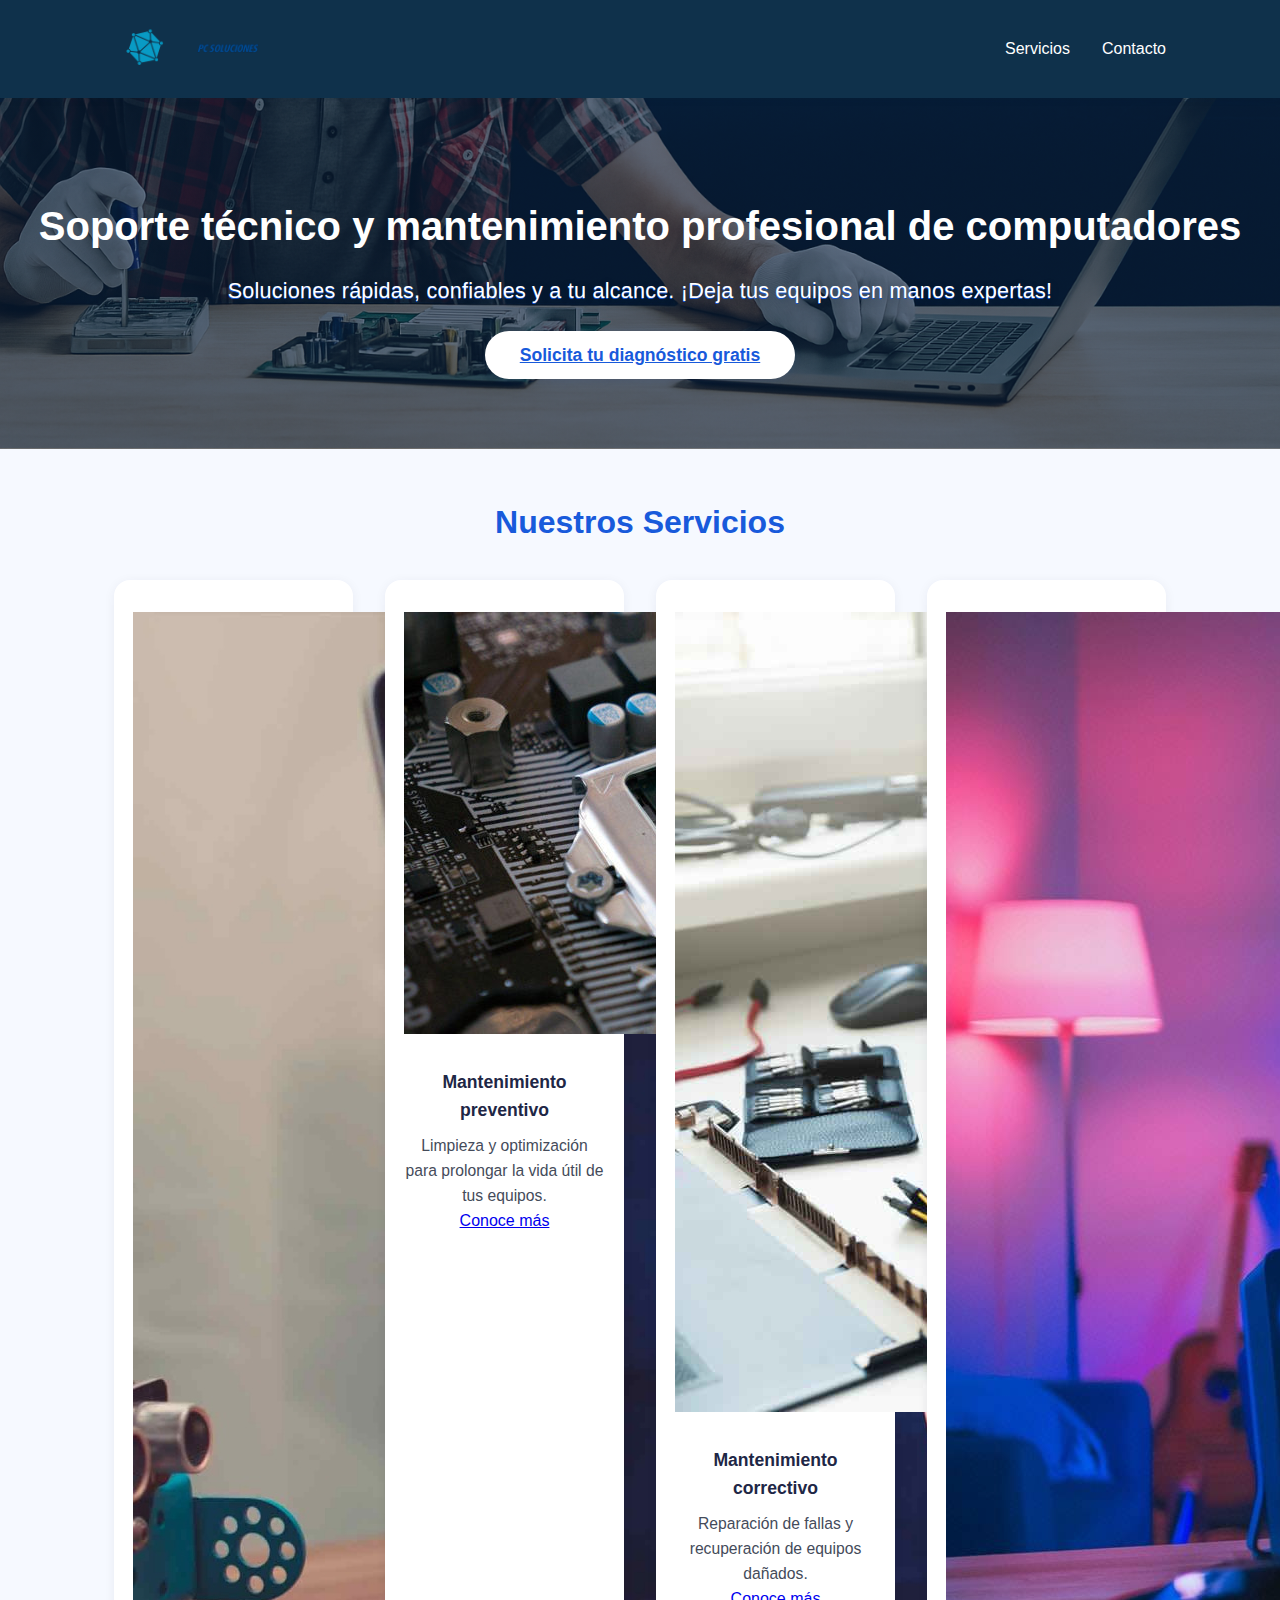
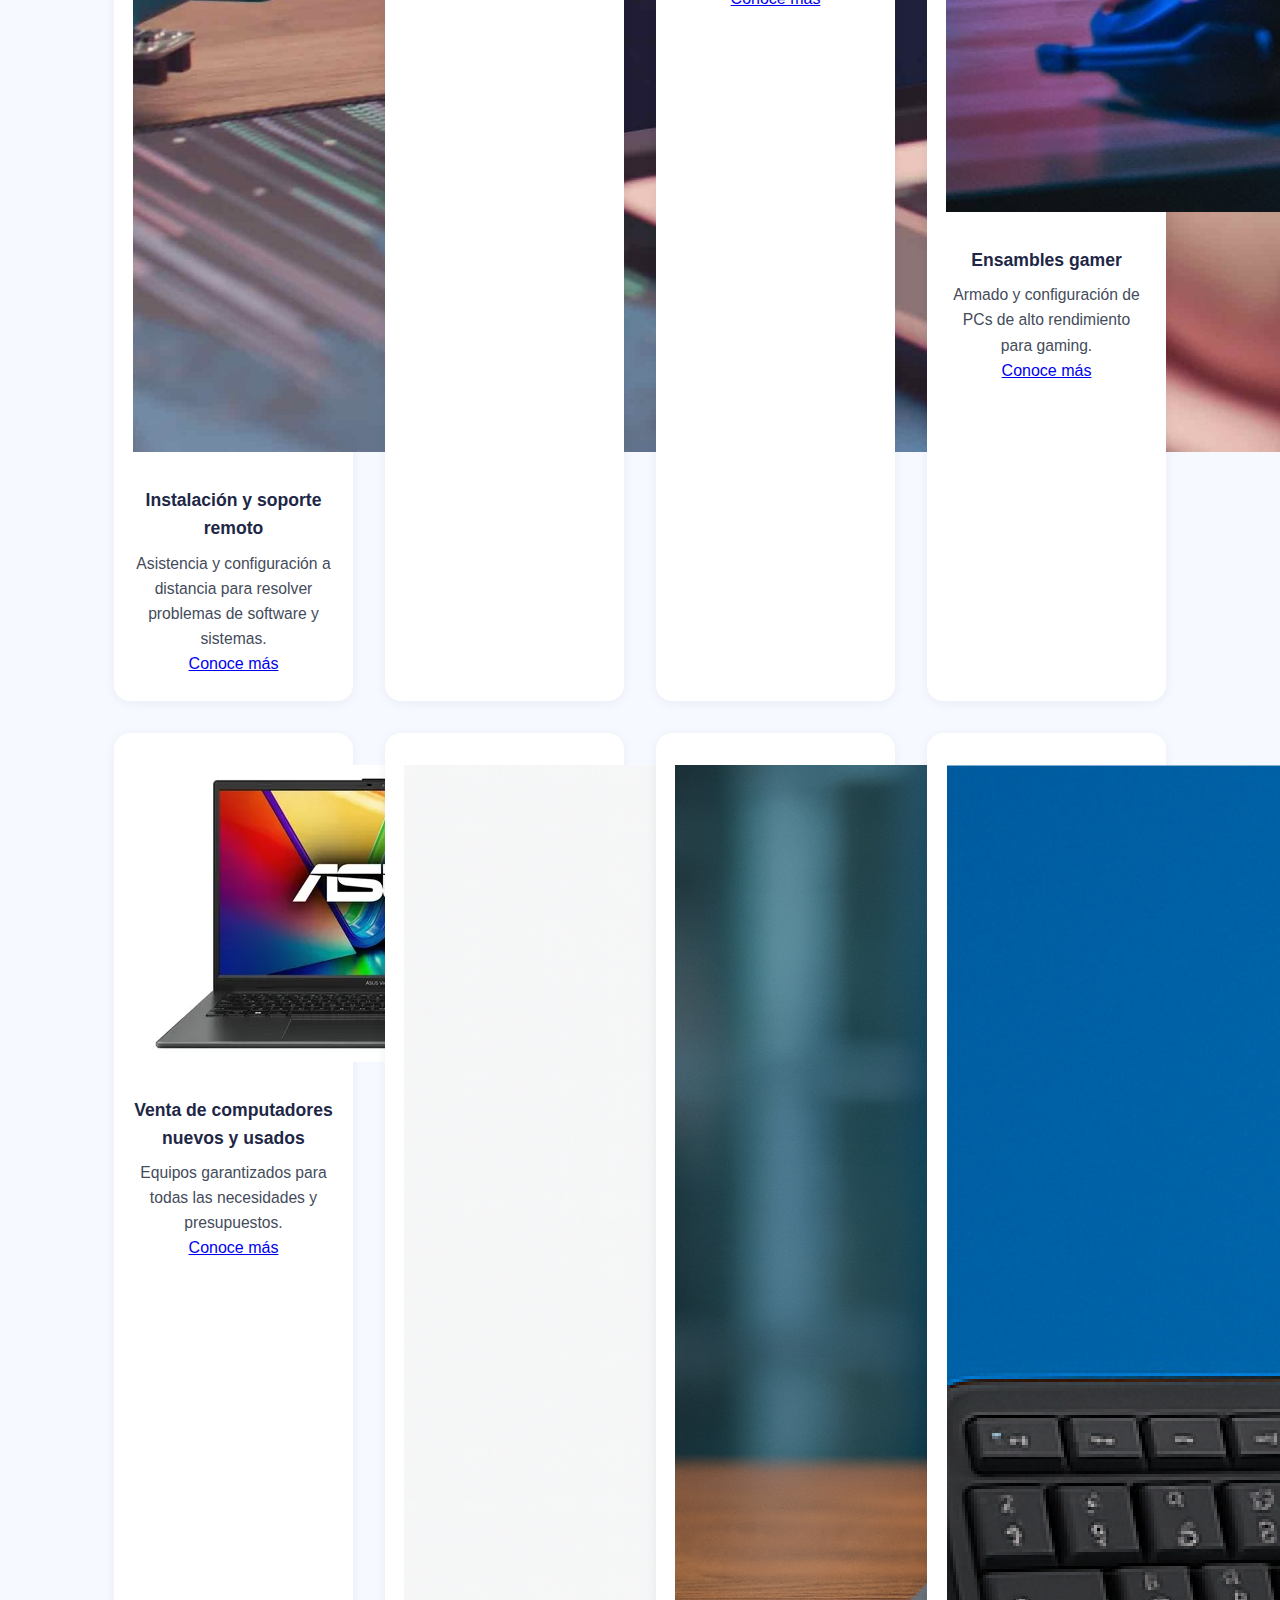
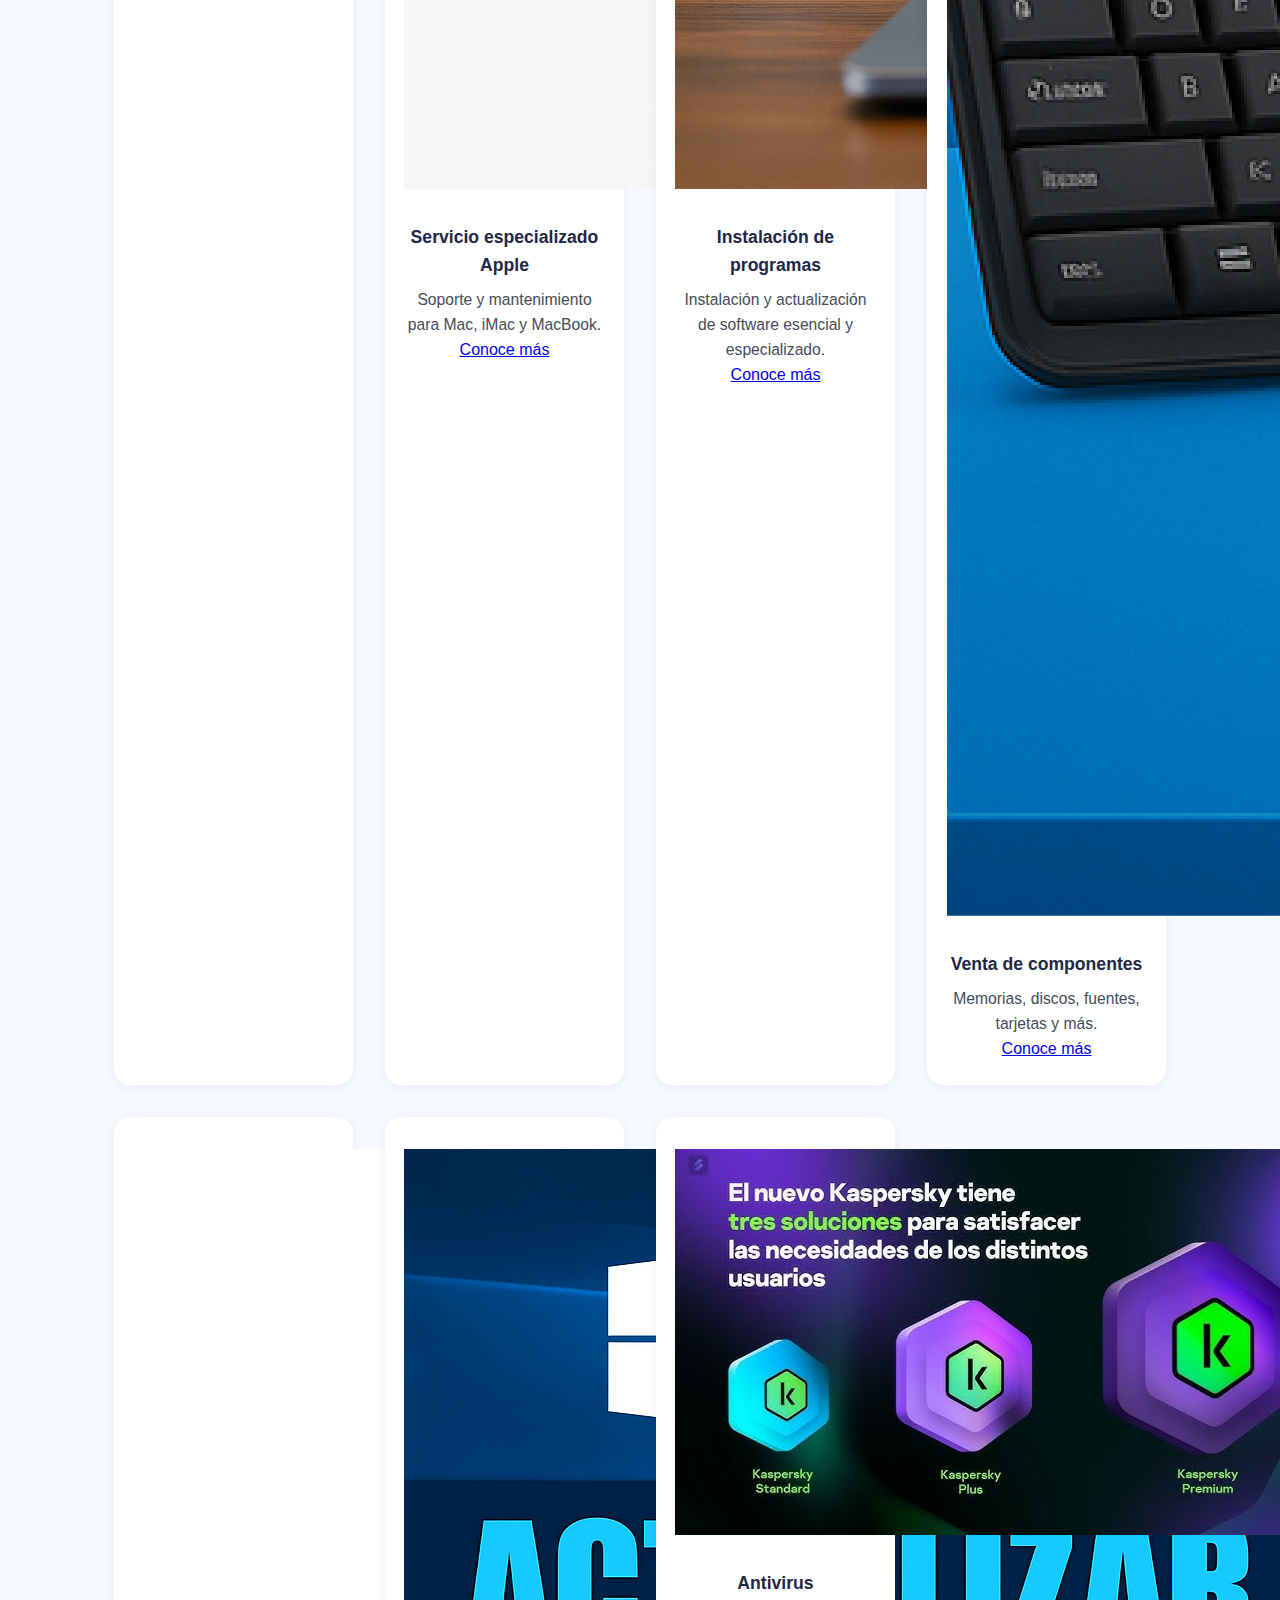
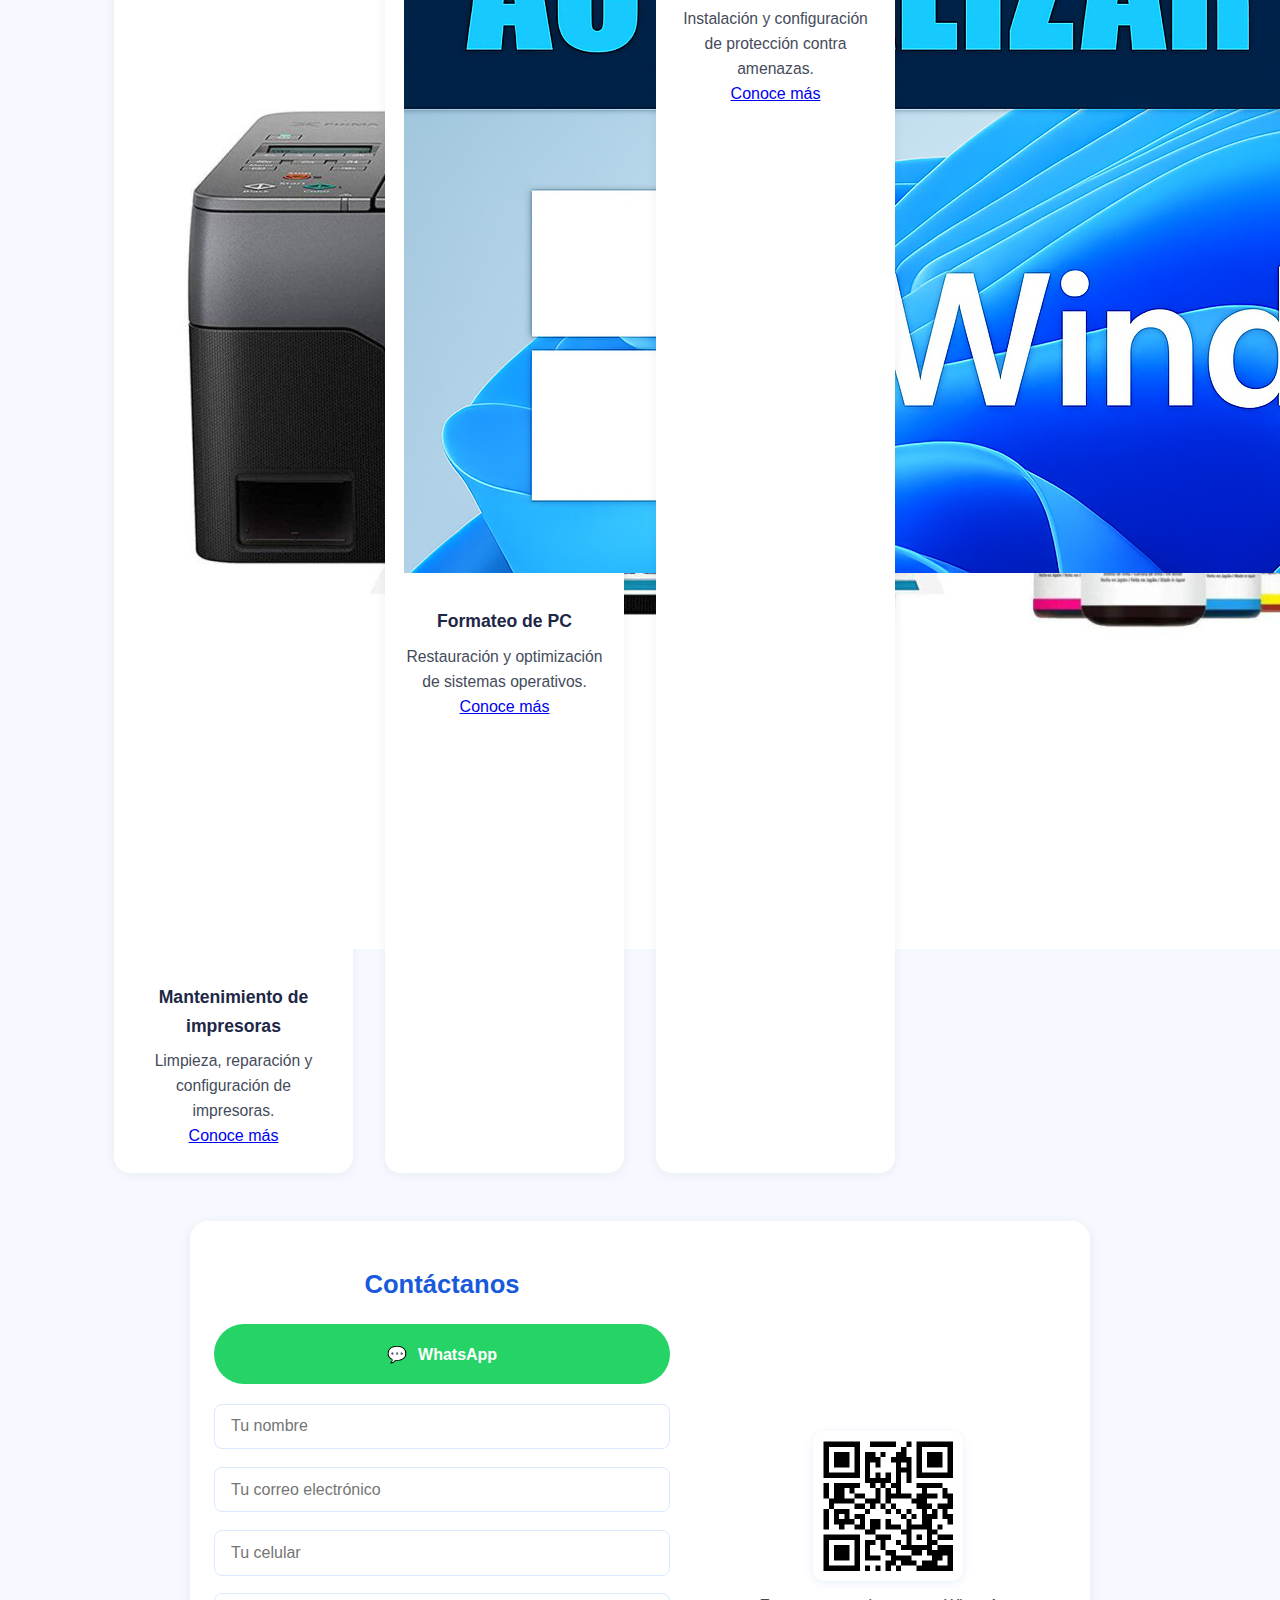
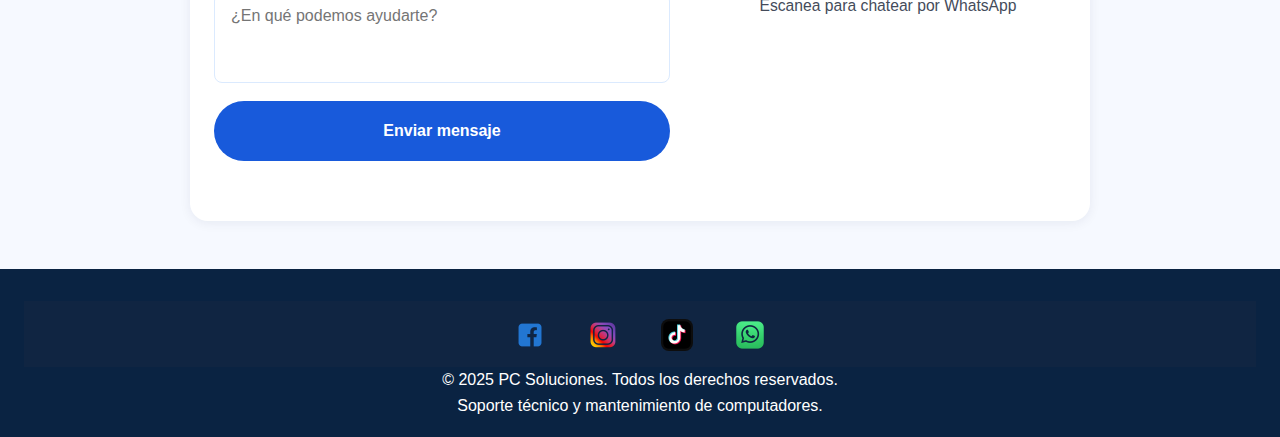
<file: index.html>
<!DOCTYPE html>
<html lang="es">
<head>
  <meta charset="UTF-8">
  <meta name="viewport" content="width=device-width, initial-scale=1.0">
  <meta http-equiv="X-UA-Compatible" content="IE=edge">
  <title>PC Soluciones | Soporte Técnico y Mantenimiento de Computadores</title>
  <meta name="description" content="Soporte técnico, mantenimiento y soluciones informáticas para computadores y equipos Apple. Diagnóstico gratis.">
  <link rel="stylesheet" href="assets/css/main.css">
  <!-- Puedes agregar favicon aquí -->
</head>
<body>
  <!-- Encabezado y navegación -->
  <header>
    <div class="navbar">
      <a href="#" class="logo">
        <img src="assets/img/logosolo.png" alt="PC Soluciones Logo" class="logo-icon" />
        <img src="assets/img/letraslogo.png" alt="PC Soluciones" class="logo-letras" />
      </a>
      <button class="menu-toggle" aria-label="Abrir menú" aria-expanded="false" aria-controls="main-menu">
        <span></span>
        <span></span>
        <span></span>
      </button>
      <nav>
        <ul id="main-menu">
          <li><a href="#servicios">Servicios</a></li>
          <li><a href="#contacto">Contacto</a></li>
        </ul>
      </nav>
    </div>
  </header>

  <!-- Hero / Presentación -->
  <section class="hero">
    <h1>Soporte técnico y mantenimiento profesional de computadores</h1>
    <p>Soluciones rápidas, confiables y a tu alcance. ¡Deja tus equipos en manos expertas!</p>
    <a href="#contacto" class="cta-btn">Solicita tu diagnóstico gratis</a>
  </section>

  <!-- Servicios -->
  <section class="services" id="servicios">
    <h2 class="services-title">Nuestros Servicios</h2>
    <div class="services-list">
      <!-- Cada servicio -->
      <div class="service">
        <div class="service-icon">
          <img src="assets/img/soporte-tecnico-remoto.jpg" alt="Soporte remoto" class="service-img-icon" />
        </div>
        <div class="service-title">Instalación y soporte remoto</div>
        <div class="service-desc">Asistencia y configuración a distancia para resolver problemas de software y sistemas.</div>
        <a class="service-btn" href="soporte-remoto.html">Conoce más</a>
      </div>
      <div class="service">
        <div class="service-icon">
          <img src="assets/img/mantenimiento preventivo.jpg" alt="Mantenimiento preventivo" class="service-img-icon" />
        </div>
        <div class="service-title">Mantenimiento preventivo</div>
        <div class="service-desc">Limpieza y optimización para prolongar la vida útil de tus equipos.</div>
        <a class="service-btn" href="mantenimiento-preventivo.html">Conoce más</a>
      </div>
      <div class="service">
        <div class="service-icon">
          <img src="assets/img/mantenimiento correctivo.jpg" alt="Mantenimiento correctivo" class="service-img-icon" />
        </div>
        <div class="service-title">Mantenimiento correctivo</div>
        <div class="service-desc">Reparación de fallas y recuperación de equipos dañados.</div>
        <a class="service-btn" href="mantenimiento-correctivo.html">Conoce más</a>
      </div>
      <div class="service">
        <div class="service-icon">
          <img src="assets/img/ensambles-gamer.jpg" alt="Ensambles gamer" class="service-img-icon" />
        </div>
        <div class="service-title">Ensambles gamer</div>
        <div class="service-desc">Armado y configuración de PCs de alto rendimiento para gaming.</div>
        <a class="service-btn" href="ensambles-gamer.html">Conoce más</a>
      </div>
      <div class="service">
        <div class="service-icon">
          <img src="assets/img/venta-computadores.png" alt="Venta de computadores" class="service-img-icon" />
        </div>
        <div class="service-title">Venta de computadores nuevos y usados</div>
        <div class="service-desc">Equipos garantizados para todas las necesidades y presupuestos.</div>
        <a class="service-btn" href="venta-computadores.html">Conoce más</a>
      </div>
      <div class="service">
        <div class="service-icon">
          <img src="assets/img/servicio-apple.png" alt="Servicio Apple" class="service-img-icon" />
        </div>
        <div class="service-title">Servicio especializado Apple</div>
        <div class="service-desc">Soporte y mantenimiento para Mac, iMac y MacBook.</div>
        <a class="service-btn" href="servicio-apple.html">Conoce más</a>
      </div>
      <div class="service">
        <div class="service-icon">
          <img src="assets/img/Instalacion-programas.png" alt="Instalación de programas" class="service-img-icon" />
        </div>
        <div class="service-title">Instalación de programas</div>
        <div class="service-desc">Instalación y actualización de software esencial y especializado.</div>
        <a class="service-btn" href="instalacion-programas.html">Conoce más</a>
      </div>
      <div class="service">
        <div class="service-icon">
          <img src="assets/img/venta-componentes.jpg" alt="Venta de componentes" class="service-img-icon" />
        </div>
        <div class="service-title">Venta de componentes</div>
        <div class="service-desc">Memorias, discos, fuentes, tarjetas y más.</div>
        <a class="service-btn" href="venta-componentes.html">Conoce más</a>
      </div>
      <div class="service">
        <div class="service-icon">
          <img src="assets/img/mantenimiento-impresoras.jpg" alt="Mantenimiento de impresoras" class="service-img-icon" />
        </div>  
        <div class="service-title">Mantenimiento de impresoras</div>
        <div class="service-desc">Limpieza, reparación y configuración de impresoras.</div>
        <a class="service-btn" href="mantenimiento-impresoras.html">Conoce más</a>
      </div>
      <div class="service">
        <div class="service-icon">
          <img src="assets/img/formateoPC.png" alt="Formateo de PC" class="service-img-icon" />
        </div>
        <div class="service-title">Formateo de PC</div>
        <div class="service-desc">Restauración y optimización de sistemas operativos.</div>
        <a class="service-btn" href="formateo.html">Conoce más</a>
      </div>
      <div class="service">
        <div class="service-icon">
          <img src="assets/img/antivirus.jpg" alt="Antivirus" class="service-img-icon" />
        </div>
        <div class="service-title">Antivirus</div>
        <div class="service-desc">Instalación y configuración de protección contra amenazas.</div>
        <a class="service-btn" href="antivirus.html">Conoce más</a>
      </div>
    </div>
  </section>

  <!-- Contacto -->
  <section class="contact-section" id="contacto">
    <div class="contact-flex">
      <div class="contact-info">
        <h2 class="contact-title">Contáctanos</h2>
        <a class="whatsapp-btn" href="https://wa.link/piuv0a" target="_blank" rel="noopener">
          <span>💬</span> WhatsApp
        </a>
        <form class="contact-form" action="https://formsubmit.co/medpcsoluciones@gmail.com" method="POST" autocomplete="off">
            <input type="text" name="nombre" placeholder="Tu nombre" required>
            <input type="email" name="email" placeholder="Tu correo electrónico" required>
            <input type="celular" name="celular" placeholder="Tu celular" required>
            <textarea name="mensaje" placeholder="¿En qué podemos ayudarte?" required></textarea>
            <button type="submit">Enviar mensaje</button>
        </form>
      </div>
      <div class="contact-qr">
        <img src="assets/img/qr.png" alt="QR WhatsApp PC Soluciones" class="qr-img" />
        <div class="qr-caption">Escanea para chatear por WhatsApp</div>
      </div>
    </div>
  </section>

  <!-- Footer -->
  <footer>
    <div class="footer-social">
        <a href="https://facebook.com/" title="Facebook" aria-label="Facebook" target="_blank" rel="noopener">
            <img src="assets/img/facebook.png" alt="Facebook" class="footer-icon" />
        </a>
        <a href="https://www.instagram.com/pcsolucionesmed/" title="Instagram" aria-label="Instagram" target="_blank" rel="noopener">
            <img src="assets/img/instragram.png" alt="Instagram" class="footer-icon" />
        </a>
        <a href="https://tiktok.com/" title="Tiktok" aria-label="Tiktok" target="_blank" rel="noopener">
            <img src="assets/img/tiktok.png" alt="Tiktok" class="footer-icon" />
        </a>
        <a href="https://wa.link/piuv0a" title="WhatsApp" aria-label="WhatsApp" target="_blank" rel="noopener">
            <img src="assets/img/whatsapp.png" alt="WhatsApp" class="footer-icon" />
        </a>
    </div>
    <div>
      &copy; 2025 PC Soluciones. Todos los derechos reservados.<br>
      Soporte técnico y mantenimiento de computadores.
    </div>
  </footer>

  <!-- Script opcional para el formulario (puedes personalizar) -->
</footer>
<script src="assets/js/main.js"></script>
</body>
</html>
</file>
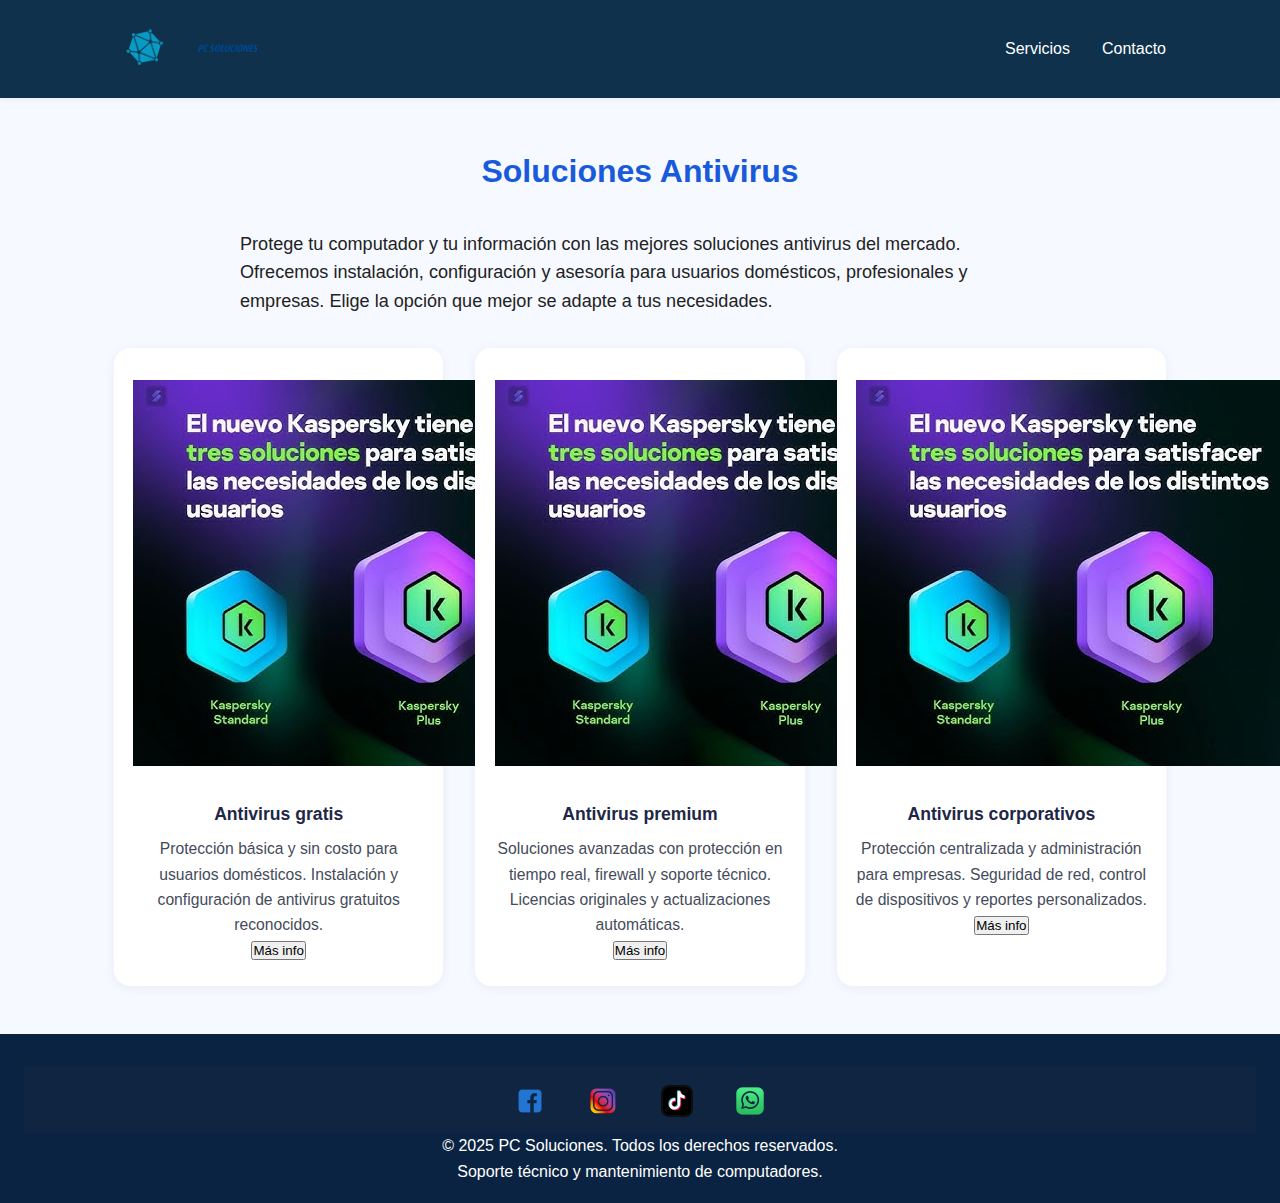
<file: antivirus.html>
<!DOCTYPE html>
<html lang="es">
<head>
  <meta charset="UTF-8">
  <meta name="viewport" content="width=device-width, initial-scale=1.0">
  <meta http-equiv="X-UA-Compatible" content="IE=edge">
  <title>Antivirus | PC Soluciones</title>
  <meta name="description" content="Soluciones antivirus: protección gratuita, premium y corporativa para tu computador. Instalación, configuración y asesoría profesional.">
  <link rel="stylesheet" href="assets/css/main.css">
</head>
<body class="subpage">
  <!-- Header igual a index.html -->
  <header>
    <div class="navbar">
      <a href="index.html" class="logo">
        <img src="assets/img/logosolo.png" alt="PC Soluciones Logo" class="logo-icon" />
        <img src="assets/img/letraslogo.png" alt="PC Soluciones" class="logo-letras" />
      </a>
      <button class="menu-toggle" aria-label="Abrir menú" aria-expanded="false" aria-controls="main-menu">
        <span></span>
        <span></span>
        <span></span>
      </button>
      <nav>
        <ul id="main-menu">
          <li><a href="index.html#servicios">Servicios</a></li>
          <li><a href="index.html#contacto">Contacto</a></li>
        </ul>
      </nav>
    </div>
  </header>

  <!-- Sección de antivirus: texto introductorio + 3 contenedores -->
  <section class="services">
    <h2 class="services-title">Soluciones Antivirus</h2>
    <p class="services-desc" style="max-width: 800px; margin: 0 auto 2rem auto; color: #222; font-size: 1.13rem;">Protege tu computador y tu información con las mejores soluciones antivirus del mercado. Ofrecemos instalación, configuración y asesoría para usuarios domésticos, profesionales y empresas. Elige la opción que mejor se adapte a tus necesidades.</p>
    <div class="services-list">
      <div class="service">
        <div class="service-icon">
          <img src="assets/img/antivirus.jpg" alt="Antivirus gratis" class="service-img-icon" />
        </div>
        <div class="service-title">Antivirus gratis</div>
        <div class="service-desc">Protección básica y sin costo para usuarios domésticos. Instalación y configuración de antivirus gratuitos reconocidos.</div>
        <button class="service-btn">Más info</button>
      </div>
      <div class="service">
        <div class="service-icon">
          <img src="assets/img/antivirus.jpg" alt="Antivirus premium" class="service-img-icon" />
        </div>
        <div class="service-title">Antivirus premium</div>
        <div class="service-desc">Soluciones avanzadas con protección en tiempo real, firewall y soporte técnico. Licencias originales y actualizaciones automáticas.</div>
        <button class="service-btn">Más info</button>
      </div>
      <div class="service">
        <div class="service-icon">
          <img src="assets/img/antivirus.jpg" alt="Antivirus corporativos" class="service-img-icon" />
        </div>
        <div class="service-title">Antivirus corporativos</div>
        <div class="service-desc">Protección centralizada y administración para empresas. Seguridad de red, control de dispositivos y reportes personalizados.</div>
        <button class="service-btn">Más info</button>
      </div>
    </div>
  </section>

  <!-- Footer reutilizado -->
  <footer>
    <div class="footer-social">
        <a href="https://facebook.com/" title="Facebook" aria-label="Facebook" target="_blank" rel="noopener">
            <img src="assets/img/facebook.png" alt="Facebook" class="footer-icon" />
        </a>
        <a href="https://www.instagram.com/pcsolucionesmed/" title="Instagram" aria-label="Instagram" target="_blank" rel="noopener">
            <img src="assets/img/instragram.png" alt="Instagram" class="footer-icon" />
        </a>
        <a href="https://tiktok.com/" title="Tiktok" aria-label="Tiktok" target="_blank" rel="noopener">
            <img src="assets/img/tiktok.png" alt="Tiktok" class="footer-icon" />
        </a>
        <a href="https://wa.link/piuv0a" title="WhatsApp" aria-label="WhatsApp" target="_blank" rel="noopener">
            <img src="assets/img/whatsapp.png" alt="WhatsApp" class="footer-icon" />
        </a>
    </div>
    <div>
      &copy; 2025 PC Soluciones. Todos los derechos reservados.<br>
      Soporte técnico y mantenimiento de computadores.
    </div>
  </footer>
  <script src="assets/js/main.js"></script>
</body>
</html>
</file>
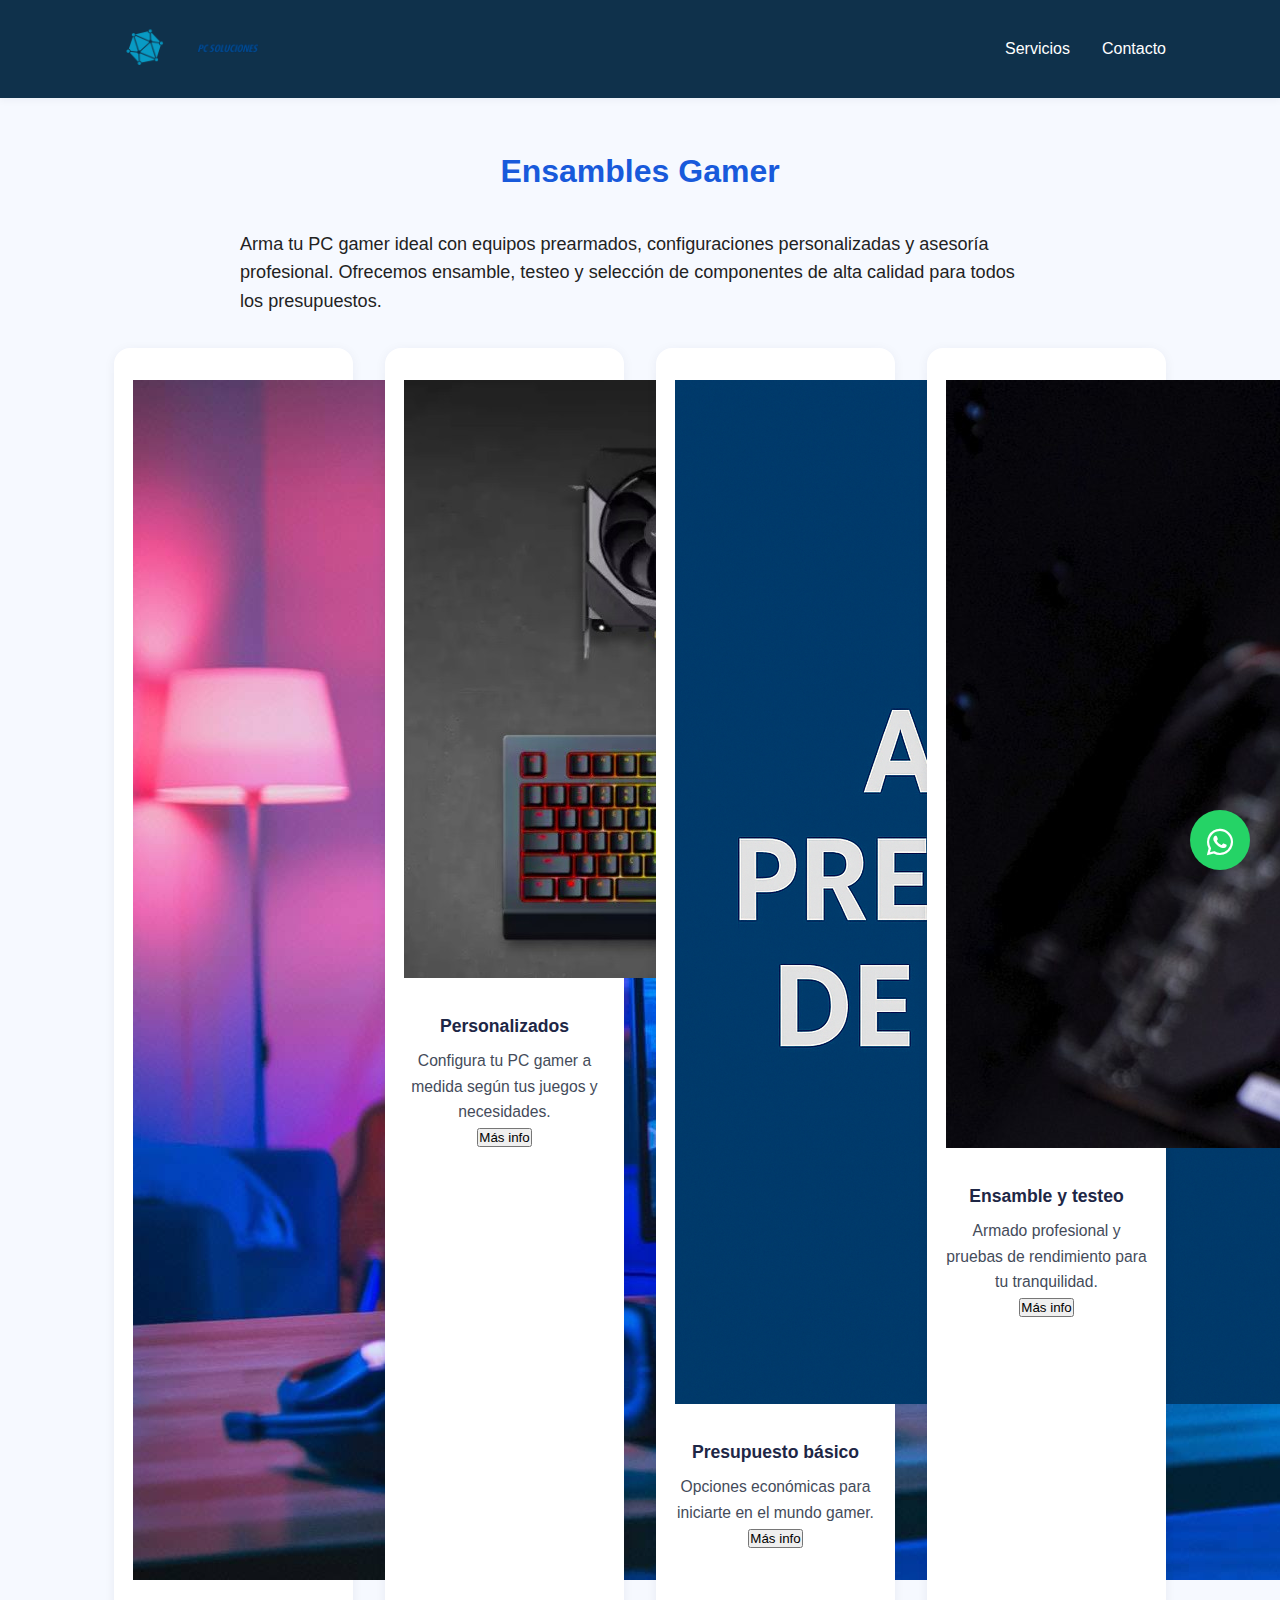
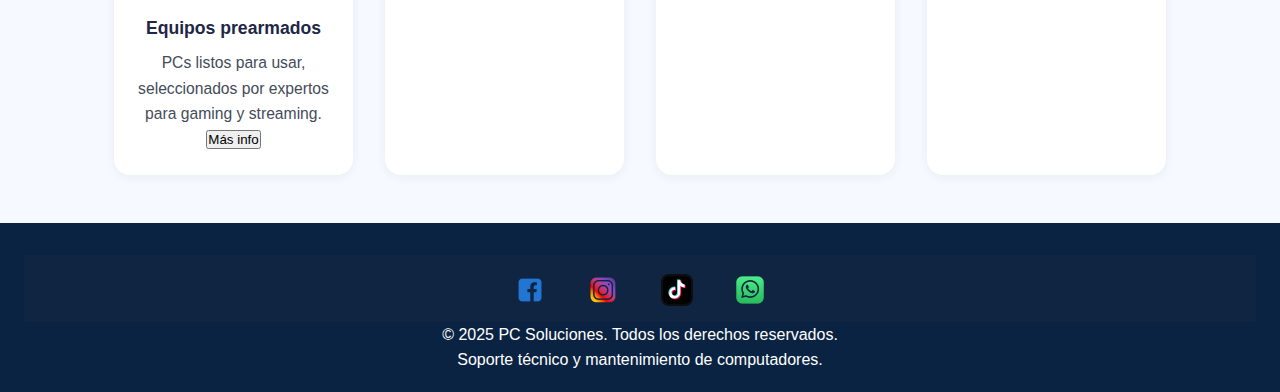
<file: ensambles-gamer.html>
<!DOCTYPE html>
<html lang="es">
<head>
  <meta charset="UTF-8">
  <meta name="viewport" content="width=device-width, initial-scale=1.0">
  <meta http-equiv="X-UA-Compatible" content="IE=edge">
  <title>Ensambles Gamer | PC Soluciones</title>
  <meta name="description" content="Ensambles gamer: equipos prearmados, personalizados, presupuesto básico, ensamble y testeo profesional. Asesoría y componentes de calidad.">
  <link rel="icon" type="image/png" href="assets/img/logosolo.png">

  <link rel="icon" type="image/png" href="assets/img/logosolo.png">


  <link rel="icon" type="image/png" href="assets/img/logosolo.png">
 
  <link rel="icon" type="image/png" href="assets/img/logosolo.png">
 
  <link rel="icon" type="image/png" href="assets/img/logosolo.png">
<link rel="stylesheet" href="assets/css/main.css">
</head>
<body class="subpage">
  <!-- Header igual a index.html -->
  <header>
    <div class="navbar">
      <a href="index.html" class="logo">
        <img src="assets/img/logosolo.png" alt="PC Soluciones Logo" class="logo-icon" />
        <img src="assets/img/letraslogo.png" alt="PC Soluciones" class="logo-letras" />
      </a>
      <button class="menu-toggle" aria-label="Abrir menú" aria-expanded="false" aria-controls="main-menu">
        <span></span>
        <span></span>
        <span></span>
      </button>
      <nav>
        <ul id="main-menu">
          <li><a href="index.html#servicios">Servicios</a></li>
          <li><a href="index.html#contacto">Contacto</a></li>
        </ul>
      </nav>
    </div>
  </header>

    <main>
  <!-- Sección de ensambles gamer con contenedores -->
  <section class="services">
    <h2 class="services-title">Ensambles Gamer</h2>
    <p class="services-desc" style="max-width: 800px; margin: 0 auto 2rem auto; color: #222; font-size: 1.13rem;">Arma tu PC gamer ideal con equipos prearmados, configuraciones personalizadas y asesoría profesional. Ofrecemos ensamble, testeo y selección de componentes de alta calidad para todos los presupuestos.</p>
    <div class="services-list">
      <div class="service">
        <div class="service-icon">
          <img src="assets/img/ensambles-gamer.jpg" alt="Equipos prearmados" class="service-img-icon" />
        </div>
        <div class="service-title">Equipos prearmados</div>
        <div class="service-desc">PCs listos para usar, seleccionados por expertos para gaming y streaming.</div>
        <button class="service-btn" data-service="Equipos prearmados">Más info</button>
      </div>
      <div class="service">
        <div class="service-icon">
          <img src="assets/img/personalizados.jpg" alt="Personalizados" class="service-img-icon" />
        </div>
        <div class="service-title">Personalizados</div>
        <div class="service-desc">Configura tu PC gamer a medida según tus juegos y necesidades.</div>
        <button class="service-btn" data-service="Personalizados">Más info</button>
      </div>
      <div class="service">
        <div class="service-icon">
          <img src="assets/img/presupuesto.png" alt="Presupuesto básico" class="service-img-icon" />
        </div>
        <div class="service-title">Presupuesto básico</div>
        <div class="service-desc">Opciones económicas para iniciarte en el mundo gamer.</div>
        <button class="service-btn" data-service="Presupuesto básico">Más info</button>
      </div>
      <div class="service">
        <div class="service-icon">
          <img src="assets/img/ensamble.jpg" alt="Ensamble y testeo" class="service-img-icon" />
        </div>
        <div class="service-title">Ensamble y testeo</div>
        <div class="service-desc">Armado profesional y pruebas de rendimiento para tu tranquilidad.</div>
        <button class="service-btn" data-service="Ensamble y testeo">Más info</button>
      </div>
    </div>
  </section>
    </main>

  <!-- Footer reutilizado -->
  <footer>
    <div class="footer-social">
        <a href="https://facebook.com/" title="Facebook" aria-label="Facebook" target="_blank" rel="noopener">
            <img src="assets/img/facebook.png" alt="Facebook" class="footer-icon" />
        </a>
        <a href="https://www.instagram.com/pcsolucionesmed/" title="Instagram" aria-label="Instagram" target="_blank" rel="noopener">
            <img src="assets/img/instragram.png" alt="Instagram" class="footer-icon" />
        </a>
        <a href="https://tiktok.com/" title="Tiktok" aria-label="Tiktok" target="_blank" rel="noopener">
            <img src="assets/img/tiktok.png" alt="Tiktok" class="footer-icon" />
        </a>
        <a href="https://wa.link/piuv0a" title="WhatsApp" aria-label="WhatsApp" target="_blank" rel="noopener">
            <img src="assets/img/whatsapp.png" alt="WhatsApp" class="footer-icon" />
        </a>
    </div>
    <div>
      &copy; 2025 PC Soluciones. Todos los derechos reservados.<br>
      Soporte técnico y mantenimiento de computadores.
    </div>
  </footer>
  <!-- Botón flotante de WhatsApp -->
  <link rel="stylesheet" href="https://cdnjs.cloudflare.com/ajax/libs/font-awesome/6.0.0-beta3/css/all.min.css">
  <link rel="stylesheet" href="assets/css/whatsapp-button.css">
  <style>
    /* Ocultar botón flotante en móviles */
    @media (max-width: 768px) {
      .whatsapp-float {
        display: none;
      }
    }
  </style>

  <a href="https://wa.link/piuv0a" class="whatsapp-float" target="_blank" rel="noopener noreferrer" aria-label="Chatea con nosotros por WhatsApp">
    <i class="fab fa-whatsapp"></i>
    <span>¡Háblanos por WhatsApp!</span>
  </a>

  <script>
    // Agregar evento de clic a todos los botones de servicio
    document.addEventListener('DOMContentLoaded', function() {
      const botones = document.querySelectorAll('.service-btn');
      const tituloSeccion = document.querySelector('.services-title').textContent;
      
      botones.forEach(boton => {
        boton.addEventListener('click', function(e) {
          e.preventDefault(); // Prevenir el comportamiento predeterminado
          const servicio = this.getAttribute('data-service');
          const mensaje = encodeURIComponent(`Hola PC Soluciones, me interesa el servicio *${servicio}* de la sección *${tituloSeccion}*. Me gustaría recibir más información.`);
          window.location.href = `https://api.whatsapp.com/send?phone=573233389238&text=${mensaje}`;
        });
      });
    });
  </script>
  <script src="assets/js/main.js"></script>
</body>
</html>
</file>
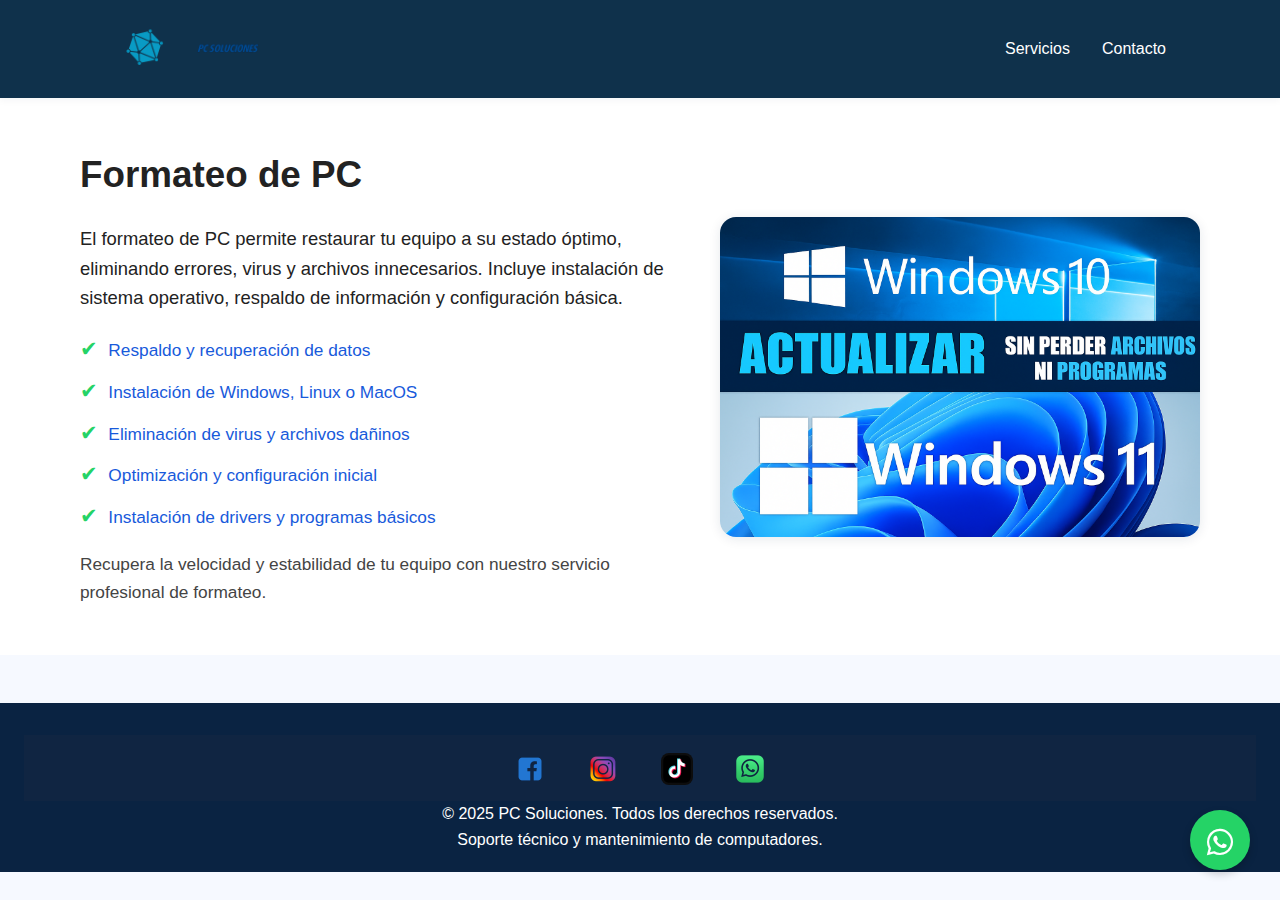
<file: formateo.html>
<!DOCTYPE html>
<html lang="es">
<head>
  <meta charset="UTF-8">
  <meta name="viewport" content="width=device-width, initial-scale=1.0">
  <meta http-equiv="X-UA-Compatible" content="IE=edge">
  <title>Formateo de PC | PC Soluciones</title>
  <meta name="description" content="Servicio de formateo y restauración de computadoras. Instalación de sistema operativo, respaldo y optimización.">
  <link rel="icon" type="image/png" href="assets/img/logosolo.png">

  <link rel="icon" type="image/png" href="assets/img/logosolo.png">


  <link rel="icon" type="image/png" href="assets/img/logosolo.png">
 
  <link rel="icon" type="image/png" href="assets/img/logosolo.png">
 
  <link rel="icon" type="image/png" href="assets/img/logosolo.png">
<link rel="stylesheet" href="assets/css/main.css">
</head>
<body class="subpage">
  <!-- Header igual a index.html -->
  <header>
    <div class="navbar">
      <a href="index.html" class="logo">
        <img src="assets/img/logosolo.png" alt="PC Soluciones Logo" class="logo-icon" />
        <img src="assets/img/letraslogo.png" alt="PC Soluciones" class="logo-letras" />
      </a>
      <button class="menu-toggle" aria-label="Abrir menú" aria-expanded="false" aria-controls="main-menu">
        <span></span>
        <span></span>
        <span></span>
      </button>
      <nav>
        <ul id="main-menu">
          <li><a href="index.html#servicios">Servicios</a></li>
          <li><a href="index.html#contacto">Contacto</a></li>
        </ul>
      </nav>
    </div>
  </header>

    <main>
  <!-- Sección de servicio explicativo con imagen -->
  <section class="service-details" style="background: #fff; padding: 3rem 0 3rem 0;">
    <div style="max-width: 1200px; margin: 0 auto; display: flex; flex-wrap: wrap; align-items: center; gap: 2.5rem; justify-content: center;">
      <div style="flex: 1 1 420px; min-width: 320px; max-width: 600px;">
        <h2 style="font-size: 2.3rem; font-weight: 700; color: #222; margin-bottom: 1.2rem;">Formateo de PC</h2>
        <p style="font-size: 1.15rem; color: #222; margin-bottom: 1.2rem;">El formateo de PC permite restaurar tu equipo a su estado óptimo, eliminando errores, virus y archivos innecesarios. Incluye instalación de sistema operativo, respaldo de información y configuración básica.</p>
        <ul style="font-size: 1.08rem; color: #185adb; margin-bottom: 1.2rem; list-style: none; padding: 0;">
          <li style="margin-bottom: 0.5em;"><span style="color: #25d366; font-size: 1.2em; margin-right: 0.5em;">✔</span>Respaldo y recuperación de datos</li>
          <li style="margin-bottom: 0.5em;"><span style="color: #25d366; font-size: 1.2em; margin-right: 0.5em;">✔</span>Instalación de Windows, Linux o MacOS</li>
          <li style="margin-bottom: 0.5em;"><span style="color: #25d366; font-size: 1.2em; margin-right: 0.5em;">✔</span>Eliminación de virus y archivos dañinos</li>
          <li style="margin-bottom: 0.5em;"><span style="color: #25d366; font-size: 1.2em; margin-right: 0.5em;">✔</span>Optimización y configuración inicial</li>
          <li style="margin-bottom: 0.5em;"><span style="color: #25d366; font-size: 1.2em; margin-right: 0.5em;">✔</span>Instalación de drivers y programas básicos</li>
        </ul>
        <p style="font-size: 1.08rem; color: #444;">Recupera la velocidad y estabilidad de tu equipo con nuestro servicio profesional de formateo.</p>
      </div>
      <div style="flex: 1 1 340px; min-width: 260px; max-width: 480px; display: flex; align-items: center; justify-content: center;">
        <img src="assets/img/formateoPC.png" alt="Formateo de PC" style="max-width: 100%; border-radius: 16px; box-shadow: 0 2px 12px rgba(10,35,66,0.10);" />
      </div>
    </div>
  </section>
    </main>

  <!-- Footer reutilizado -->
  <footer>
    <div class="footer-social">
        <a href="https://facebook.com/" title="Facebook" aria-label="Facebook" target="_blank" rel="noopener">
            <img src="assets/img/facebook.png" alt="Facebook" class="footer-icon" />
        </a>
        <a href="https://www.instagram.com/pcsolucionesmed/" title="Instagram" aria-label="Instagram" target="_blank" rel="noopener">
            <img src="assets/img/instragram.png" alt="Instagram" class="footer-icon" />
        </a>
        <a href="https://tiktok.com/" title="Tiktok" aria-label="Tiktok" target="_blank" rel="noopener">
            <img src="assets/img/tiktok.png" alt="Tiktok" class="footer-icon" />
        </a>
        <a href="https://wa.link/piuv0a" title="WhatsApp" aria-label="WhatsApp" target="_blank" rel="noopener">
            <img src="assets/img/whatsapp.png" alt="WhatsApp" class="footer-icon" />
        </a>
    </div>
    <div>
      &copy; 2025 PC Soluciones. Todos los derechos reservados.<br>
      Soporte técnico y mantenimiento de computadores.
    </div>
  </footer>
  <!-- Botón flotante de WhatsApp -->
  <link rel="stylesheet" href="https://cdnjs.cloudflare.com/ajax/libs/font-awesome/6.0.0-beta3/css/all.min.css">
  <link rel="stylesheet" href="assets/css/whatsapp-button.css">

  <a href="https://wa.link/piuv0a" class="whatsapp-float" target="_blank" rel="noopener noreferrer" aria-label="Chatea con nosotros por WhatsApp">
    <i class="fab fa-whatsapp"></i>
    <span>¡Háblanos por WhatsApp!</span>
  </a>

  <script src="assets/js/main.js"></script>
</body>
</html>
</file>
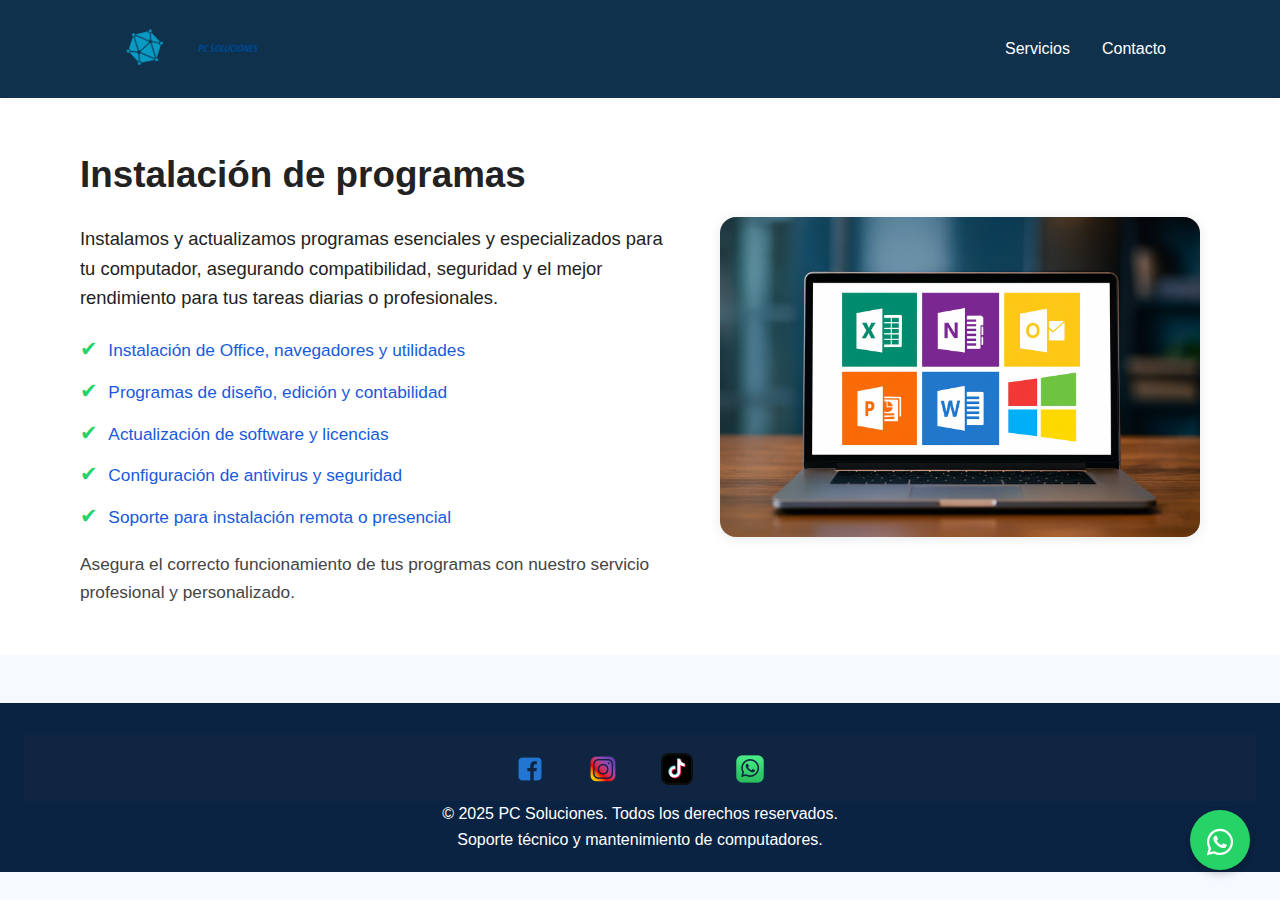
<file: instalacion-programas.html>
<!DOCTYPE html>
<html lang="es">
<head>
  <meta charset="UTF-8">
  <meta name="viewport" content="width=device-width, initial-scale=1.0">
  <meta http-equiv="X-UA-Compatible" content="IE=edge">
  <title>Instalación de Programas | PC Soluciones</title>
  <meta name="description" content="Instalación y actualización de programas esenciales y especializados para tu computador. Configuración profesional y segura.">
  <link rel="icon" type="image/png" href="assets/img/logosolo.png">

  <link rel="icon" type="image/png" href="assets/img/logosolo.png">


  <link rel="icon" type="image/png" href="assets/img/logosolo.png">
 
  <link rel="icon" type="image/png" href="assets/img/logosolo.png">
 
  <link rel="icon" type="image/png" href="assets/img/logosolo.png">
<link rel="stylesheet" href="assets/css/main.css">
</head>
<body class="subpage">
  <!-- Header igual a index.html -->
  <header>
    <div class="navbar">
      <a href="index.html" class="logo">
        <img src="assets/img/logosolo.png" alt="PC Soluciones Logo" class="logo-icon" />
        <img src="assets/img/letraslogo.png" alt="PC Soluciones" class="logo-letras" />
      </a>
      <button class="menu-toggle" aria-label="Abrir menú" aria-expanded="false" aria-controls="main-menu">
        <span></span>
        <span></span>
        <span></span>
      </button>
      <nav>
        <ul id="main-menu">
          <li><a href="index.html#servicios">Servicios</a></li>
          <li><a href="index.html#contacto">Contacto</a></li>
        </ul>
      </nav>
    </div>
  </header>

  <!-- Sección de servicio explicativo con imagen -->
    <main>
      <section class="service-details" style="background: #fff; padding: 3rem 0 3rem 0;">
    <div style="max-width: 1200px; margin: 0 auto; display: flex; flex-wrap: wrap; align-items: center; gap: 2.5rem; justify-content: center;">
      <div style="flex: 1 1 420px; min-width: 320px; max-width: 600px;">
        <h2 style="font-size: 2.3rem; font-weight: 700; color: #222; margin-bottom: 1.2rem;">Instalación de programas</h2>
        <p style="font-size: 1.15rem; color: #222; margin-bottom: 1.2rem;">Instalamos y actualizamos programas esenciales y especializados para tu computador, asegurando compatibilidad, seguridad y el mejor rendimiento para tus tareas diarias o profesionales.</p>
        <ul style="font-size: 1.08rem; color: #185adb; margin-bottom: 1.2rem; list-style: none; padding: 0;">
          <li style="margin-bottom: 0.5em;"><span style="color: #25d366; font-size: 1.2em; margin-right: 0.5em;">✔</span>Instalación de Office, navegadores y utilidades</li>
          <li style="margin-bottom: 0.5em;"><span style="color: #25d366; font-size: 1.2em; margin-right: 0.5em;">✔</span>Programas de diseño, edición y contabilidad</li>
          <li style="margin-bottom: 0.5em;"><span style="color: #25d366; font-size: 1.2em; margin-right: 0.5em;">✔</span>Actualización de software y licencias</li>
          <li style="margin-bottom: 0.5em;"><span style="color: #25d366; font-size: 1.2em; margin-right: 0.5em;">✔</span>Configuración de antivirus y seguridad</li>
          <li style="margin-bottom: 0.5em;"><span style="color: #25d366; font-size: 1.2em; margin-right: 0.5em;">✔</span>Soporte para instalación remota o presencial</li>
        </ul>
        <p style="font-size: 1.08rem; color: #444;">Asegura el correcto funcionamiento de tus programas con nuestro servicio profesional y personalizado.</p>
      </div>
      <div style="flex: 1 1 340px; min-width: 260px; max-width: 480px; display: flex; align-items: center; justify-content: center;">
        <img src="assets/img/Instalacion-programas.png" alt="Instalación de programas" style="max-width: 100%; border-radius: 16px; box-shadow: 0 2px 12px rgba(10,35,66,0.10);" />
      </div>
    </div>
  </section>
    </main>

  <!-- Footer reutilizado -->
  <footer>
    <div class="footer-social">
        <a href="https://facebook.com/" title="Facebook" aria-label="Facebook" target="_blank" rel="noopener">
            <img src="assets/img/facebook.png" alt="Facebook" class="footer-icon" />
        </a>
        <a href="https://www.instagram.com/pcsolucionesmed/" title="Instagram" aria-label="Instagram" target="_blank" rel="noopener">
            <img src="assets/img/instragram.png" alt="Instagram" class="footer-icon" />
        </a>
        <a href="https://tiktok.com/" title="Tiktok" aria-label="Tiktok" target="_blank" rel="noopener">
            <img src="assets/img/tiktok.png" alt="Tiktok" class="footer-icon" />
        </a>
        <a href="https://wa.link/piuv0a" title="WhatsApp" aria-label="WhatsApp" target="_blank" rel="noopener">
            <img src="assets/img/whatsapp.png" alt="WhatsApp" class="footer-icon" />
        </a>
    </div>
    <div>
      &copy; 2025 PC Soluciones. Todos los derechos reservados.<br>
      Soporte técnico y mantenimiento de computadores.
    </div>
  </footer>
  <!-- Botón flotante de WhatsApp -->
  <link rel="stylesheet" href="https://cdnjs.cloudflare.com/ajax/libs/font-awesome/6.0.0-beta3/css/all.min.css">
  <link rel="stylesheet" href="assets/css/whatsapp-button.css">

  <a href="https://wa.link/piuv0a" class="whatsapp-float" target="_blank" rel="noopener noreferrer" aria-label="Chatea con nosotros por WhatsApp">
    <i class="fab fa-whatsapp"></i>
    <span>¡Háblanos por WhatsApp!</span>
  </a>

  <script src="assets/js/main.js"></script>
</body>
</html>
</file>
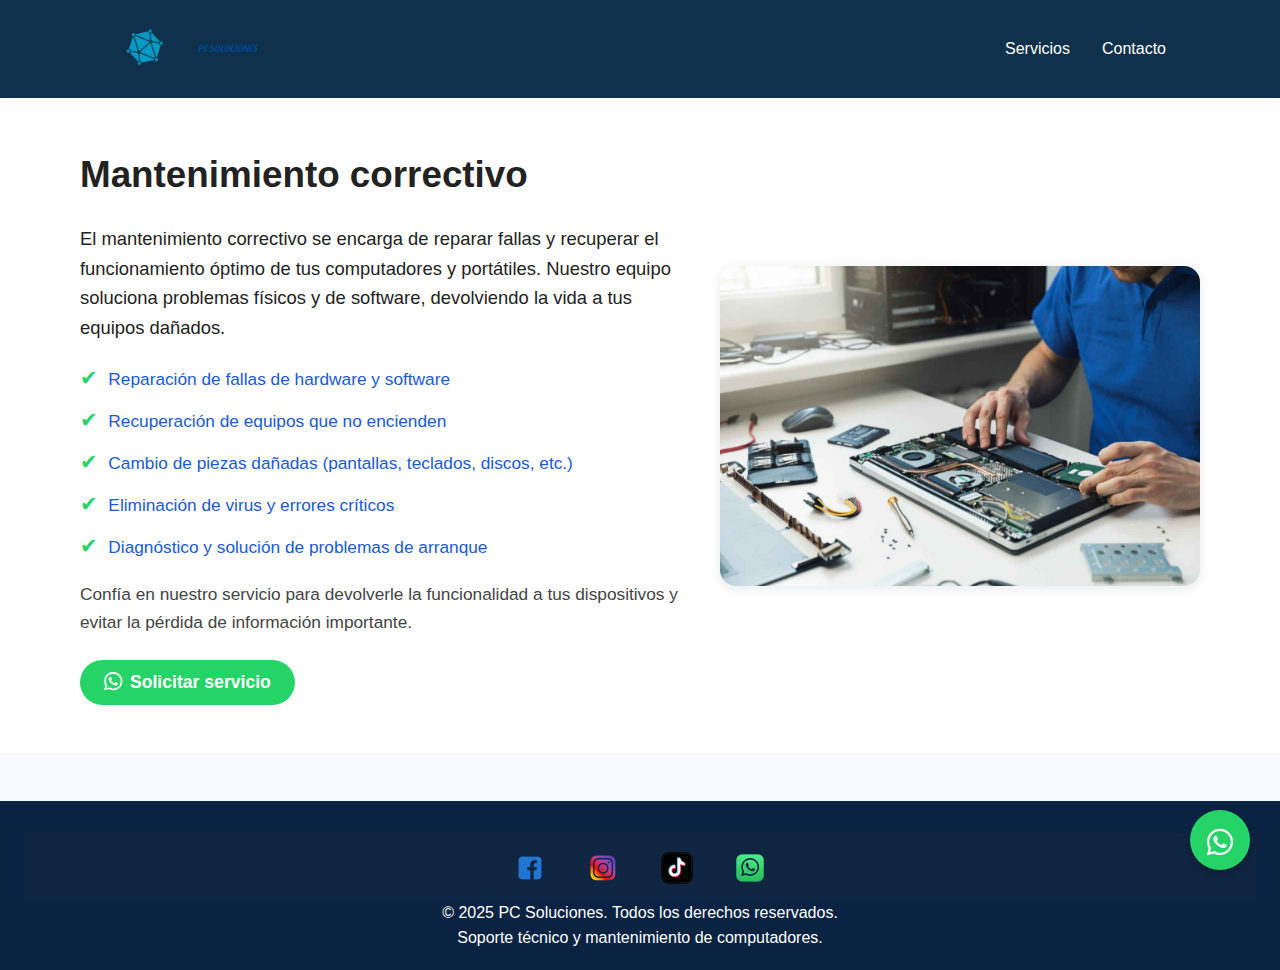
<file: mantenimiento-correctivo.html>
<!DOCTYPE html>
<html lang="es">
<head>
  <meta charset="UTF-8">
  <meta name="viewport" content="width=device-width, initial-scale=1.0">
  <meta http-equiv="X-UA-Compatible" content="IE=edge">
  <title>Mantenimiento Correctivo | PC Soluciones</title>
  <meta name="description" content="Servicio de mantenimiento correctivo para computadores. Reparación de fallas, recuperación de equipos y solución de problemas técnicos.">
  <link rel="icon" type="image/png" href="assets/img/logosolo.png">

  <link rel="icon" type="image/png" href="assets/img/logosolo.png">


  <link rel="icon" type="image/png" href="assets/img/logosolo.png">
 
  <link rel="icon" type="image/png" href="assets/img/logosolo.png">
 
  <link rel="icon" type="image/png" href="assets/img/logosolo.png">
<link rel="stylesheet" href="assets/css/main.css">
</head>
<body class="subpage">
  <!-- Header igual a index.html -->
  <header>
    <div class="navbar">
      <a href="index.html" class="logo">
        <img src="assets/img/logosolo.png" alt="PC Soluciones Logo" class="logo-icon" />
        <img src="assets/img/letraslogo.png" alt="PC Soluciones" class="logo-letras" />
      </a>
      <button class="menu-toggle" aria-label="Abrir menú" aria-expanded="false" aria-controls="main-menu">
        <span></span>
        <span></span>
        <span></span>
      </button>
      <nav>
        <ul id="main-menu">
          <li><a href="index.html#servicios">Servicios</a></li>
          <li><a href="index.html#contacto">Contacto</a></li>
        </ul>
      </nav>
    </div>
  </header>

    <main>
  <!-- Sección de servicio explicativo con imagen -->
  <section class="service-details" style="background: #fff; padding: 3rem 0 3rem 0;">
    <div style="max-width: 1200px; margin: 0 auto; display: flex; flex-wrap: wrap; align-items: center; gap: 2.5rem; justify-content: center;">
      <div style="flex: 1 1 420px; min-width: 320px; max-width: 600px;">
        <h2 style="font-size: 2.3rem; font-weight: 700; color: #222; margin-bottom: 1.2rem;">Mantenimiento correctivo</h2>
        <p style="font-size: 1.15rem; color: #222; margin-bottom: 1.2rem;">El mantenimiento correctivo se encarga de reparar fallas y recuperar el funcionamiento óptimo de tus computadores y portátiles. Nuestro equipo soluciona problemas físicos y de software, devolviendo la vida a tus equipos dañados.</p>
        <ul style="font-size: 1.08rem; color: #185adb; margin-bottom: 1.2rem; list-style: none; padding: 0;">
          <li style="margin-bottom: 0.5em;"><span style="color: #25d366; font-size: 1.2em; margin-right: 0.5em;">✔</span>Reparación de fallas de hardware y software</li>
          <li style="margin-bottom: 0.5em;"><span style="color: #25d366; font-size: 1.2em; margin-right: 0.5em;">✔</span>Recuperación de equipos que no encienden</li>
          <li style="margin-bottom: 0.5em;"><span style="color: #25d366; font-size: 1.2em; margin-right: 0.5em;">✔</span>Cambio de piezas dañadas (pantallas, teclados, discos, etc.)</li>
          <li style="margin-bottom: 0.5em;"><span style="color: #25d366; font-size: 1.2em; margin-right: 0.5em;">✔</span>Eliminación de virus y errores críticos</li>
          <li style="margin-bottom: 0.5em;"><span style="color: #25d366; font-size: 1.2em; margin-right: 0.5em;">✔</span>Diagnóstico y solución de problemas de arranque</li>
        </ul>
        <p style="font-size: 1.08rem; color: #444; margin-bottom: 1.5rem;">Confía en nuestro servicio para devolverle la funcionalidad a tus dispositivos y evitar la pérdida de información importante.</p>
        <button class="service-btn" data-service="Mantenimiento correctivo" style="background: #25d366; color: white; border: none; padding: 12px 24px; border-radius: 30px; font-size: 1.1rem; font-weight: 600; cursor: pointer; display: flex; align-items: center; gap: 8px; margin-top: 1rem;">
          <i class="fab fa-whatsapp" style="font-size: 1.3rem;"></i>
          Solicitar servicio
        </button>
      </div>
      <div style="flex: 1 1 340px; min-width: 260px; max-width: 480px; display: flex; align-items: center; justify-content: center;">
        <img src="assets/img/mantenimiento%20correctivo.jpg" alt="Mantenimiento correctivo" style="max-width: 100%; border-radius: 16px; box-shadow: 0 2px 12px rgba(10,35,66,0.10);" />
      </div>
    </div>
  </section>
    </main>

  <!-- Footer reutilizado -->
  <footer>
    <div class="footer-social">
        <a href="https://facebook.com/" title="Facebook" aria-label="Facebook" target="_blank" rel="noopener">
            <img src="assets/img/facebook.png" alt="Facebook" class="footer-icon" />
        </a>
        <a href="https://www.instagram.com/pcsolucionesmed/" title="Instagram" aria-label="Instagram" target="_blank" rel="noopener">
            <img src="assets/img/instragram.png" alt="Instagram" class="footer-icon" />
        </a>
        <a href="https://tiktok.com/" title="Tiktok" aria-label="Tiktok" target="_blank" rel="noopener">
            <img src="assets/img/tiktok.png" alt="Tiktok" class="footer-icon" />
        </a>
        <a href="https://wa.link/piuv0a" title="WhatsApp" aria-label="WhatsApp" target="_blank" rel="noopener">
            <img src="assets/img/whatsapp.png" alt="WhatsApp" class="footer-icon" />
        </a>
    </div>
    <div>
      &copy; 2025 PC Soluciones. Todos los derechos reservados.<br>
      Soporte técnico y mantenimiento de computadores.
    </div>
  </footer>
  <!-- Botón flotante de WhatsApp -->
  <link rel="stylesheet" href="https://cdnjs.cloudflare.com/ajax/libs/font-awesome/6.0.0-beta3/css/all.min.css">
  <link rel="stylesheet" href="assets/css/whatsapp-button.css">
  <style>
    /* Ocultar botón flotante en móviles */
    @media (max-width: 768px) {
      .whatsapp-float {
        display: none;
      }
      /* Asegurar que el botón de servicio sea más visible en móviles */
      .service-btn {
        margin-left: 15px !important;
        margin-right: 15px !important;
        width: calc(100% - 30px) !important;
        justify-content: center;
      }
    }
  </style>

  <a href="https://wa.link/piuv0a" class="whatsapp-float" target="_blank" rel="noopener noreferrer" aria-label="Chatea con nosotros por WhatsApp">
    <i class="fab fa-whatsapp"></i>
    <span>¡Háblanos por WhatsApp!</span>
  </a>

  <script>
    // Agregar evento de clic al botón de servicio
    document.addEventListener('DOMContentLoaded', function() {
      const botonServicio = document.querySelector('.service-btn');
      if (botonServicio) {
        botonServicio.addEventListener('click', function(e) {
          e.preventDefault();
          const servicio = this.getAttribute('data-service');
          const tituloSeccion = 'Mantenimiento correctivo';
          const mensaje = encodeURIComponent(`Hola PC Soluciones, me interesa el servicio *${servicio}*. Me gustaría recibir más información.`);
          window.location.href = `https://api.whatsapp.com/send?phone=573233389238&text=${mensaje}`;
        });
      }
    });
  </script>
  <script src="assets/js/main.js"></script>
</body>
</html>
</file>
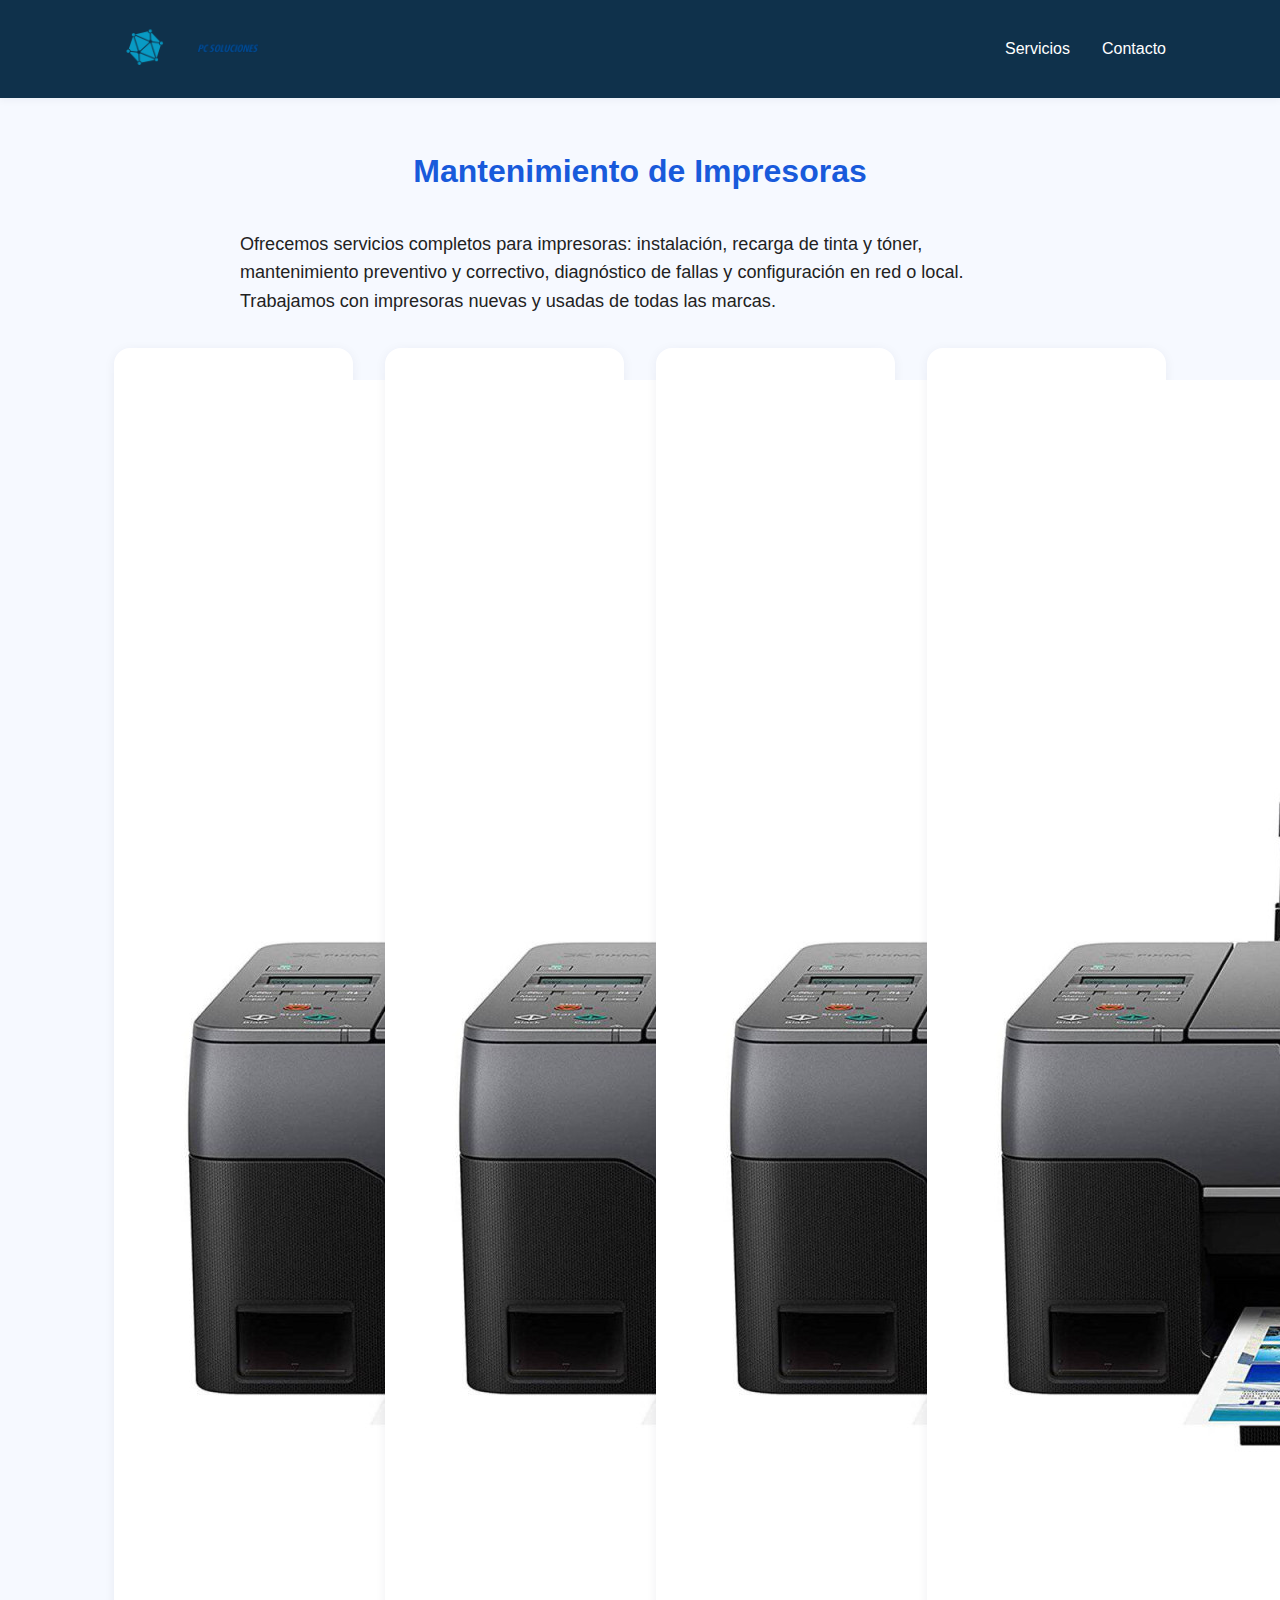
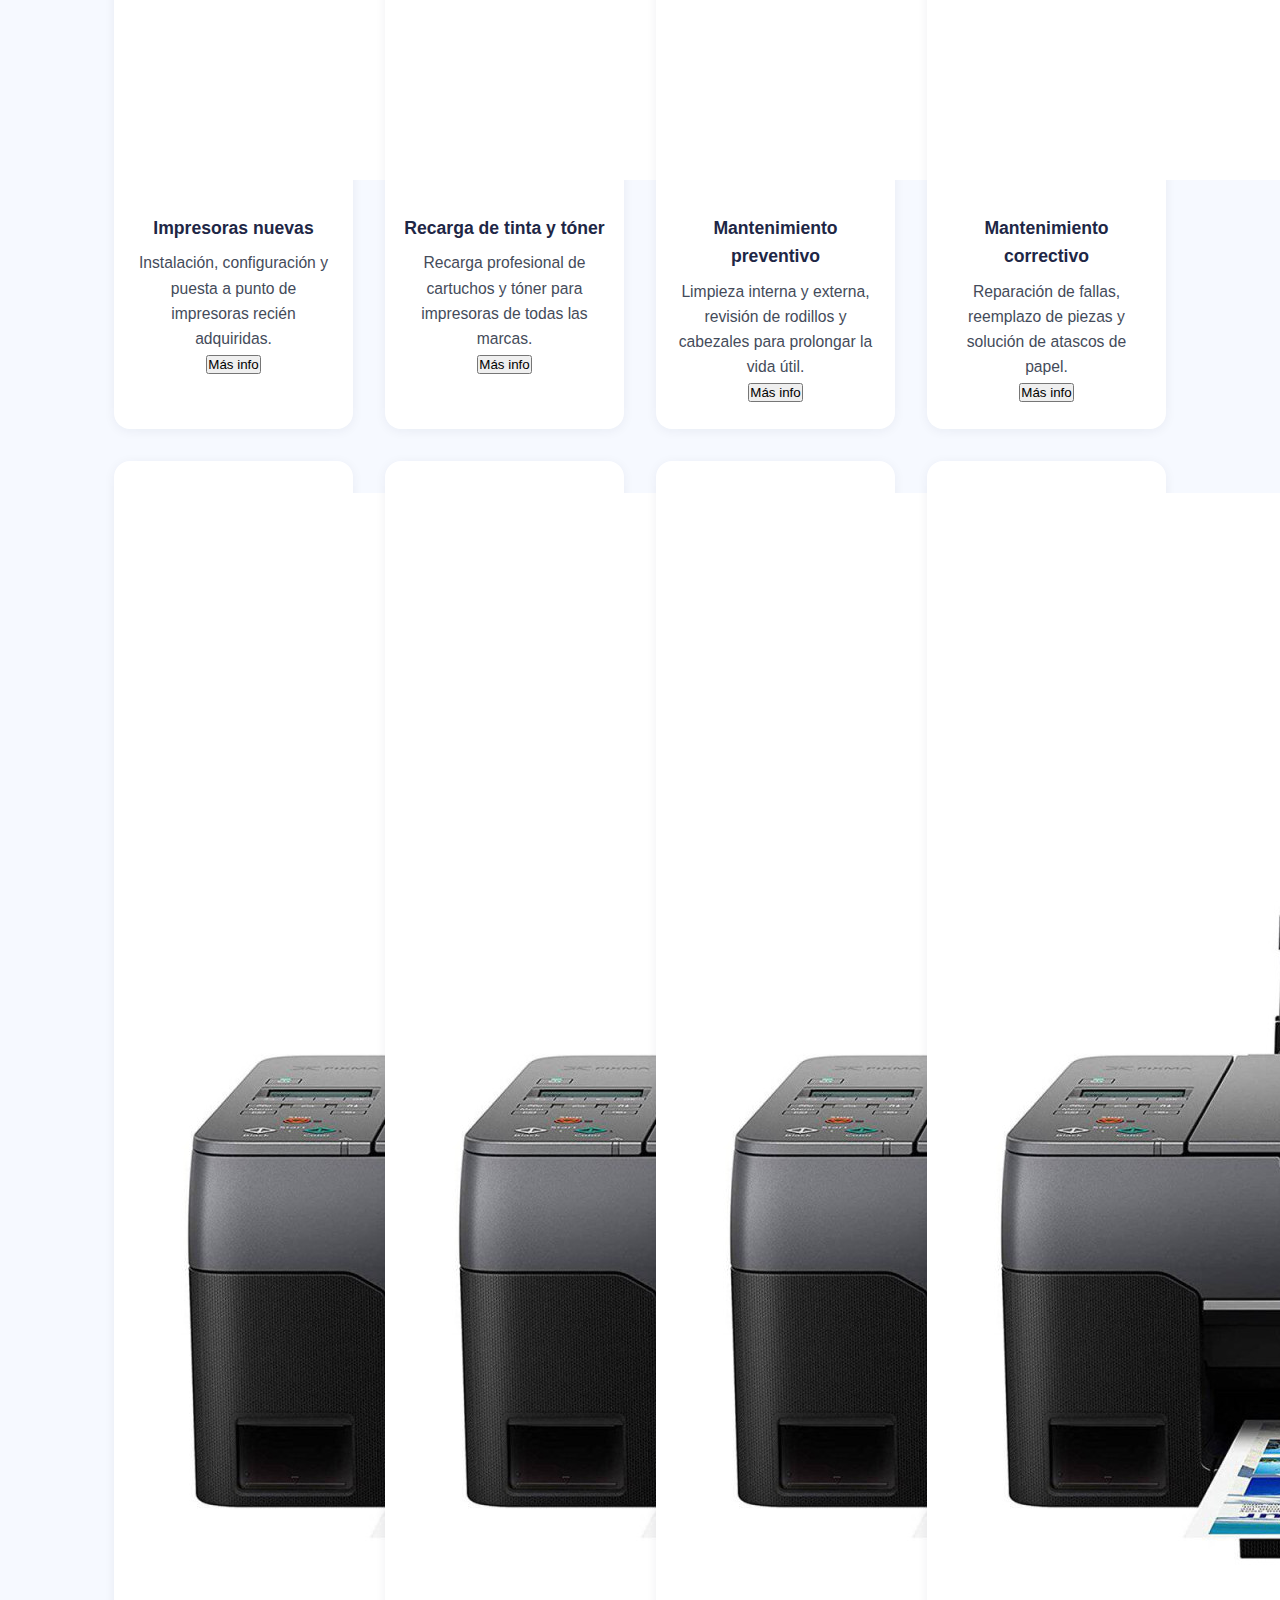
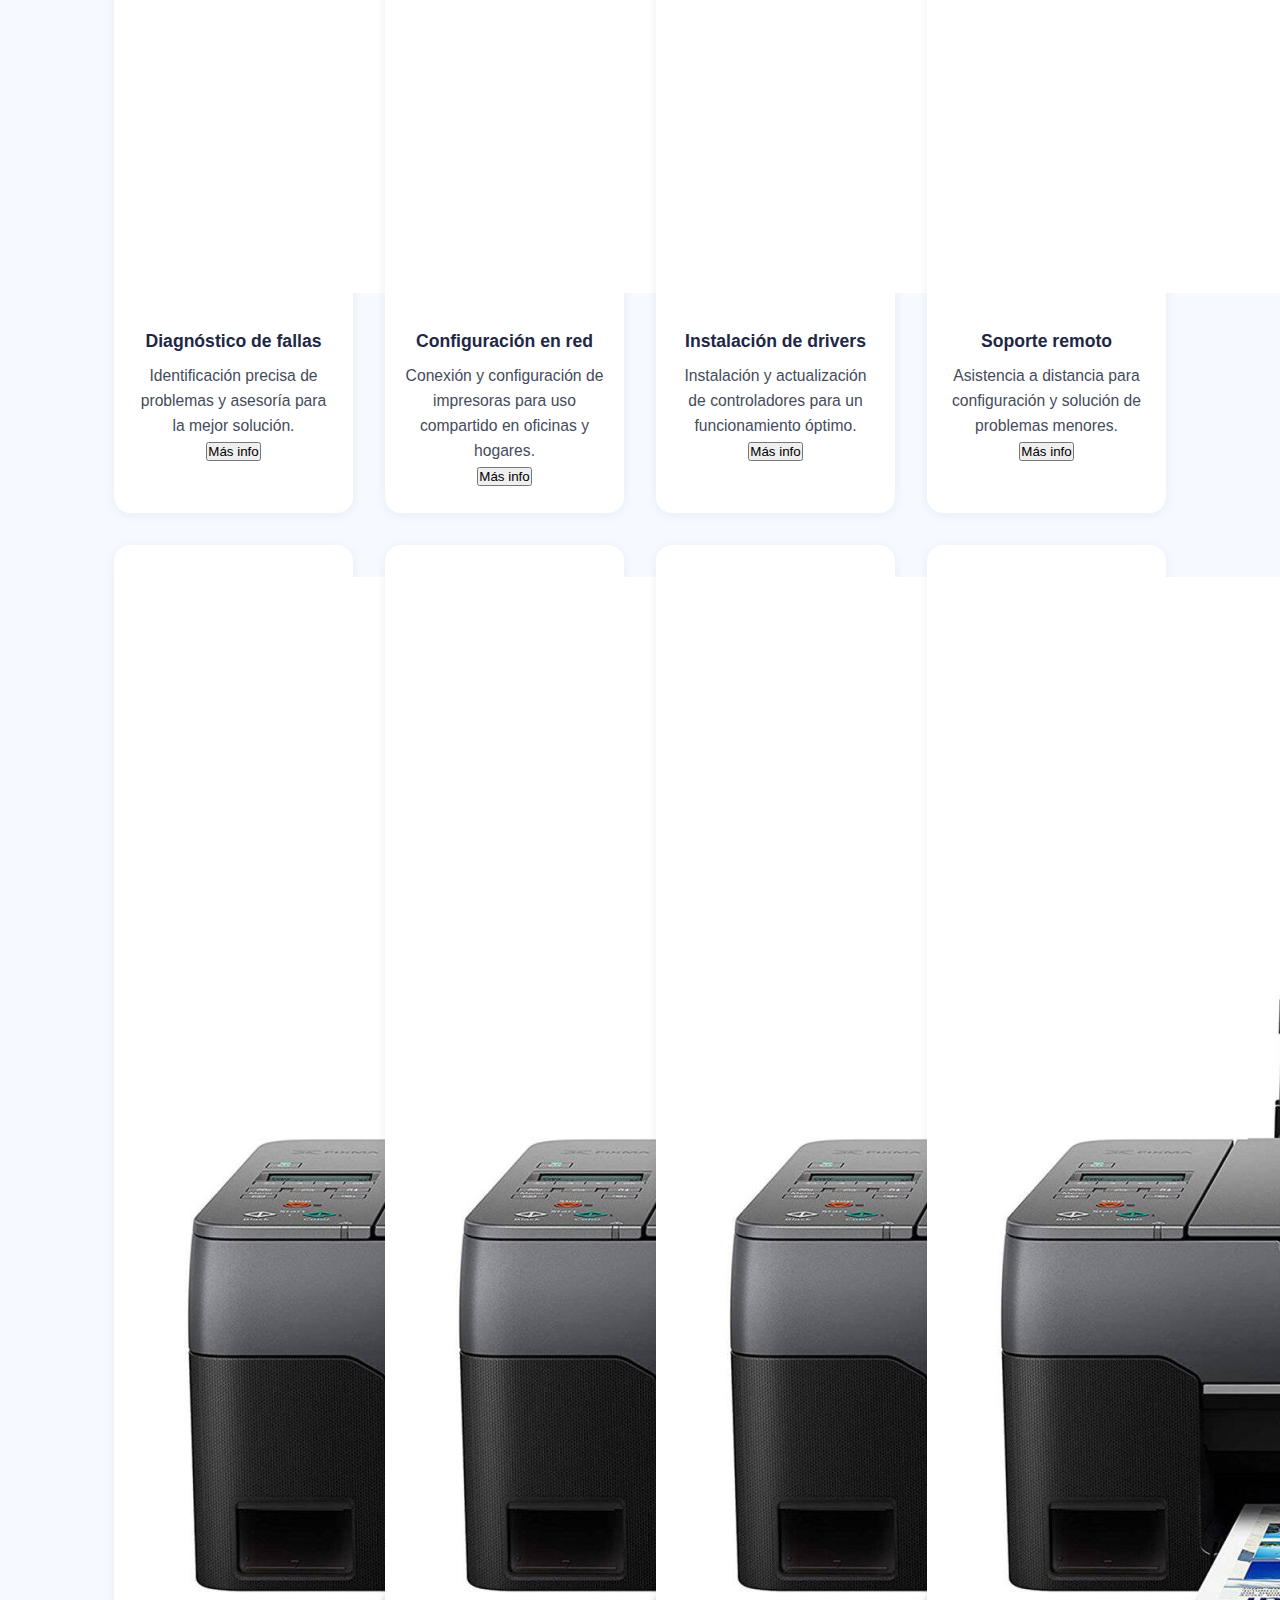
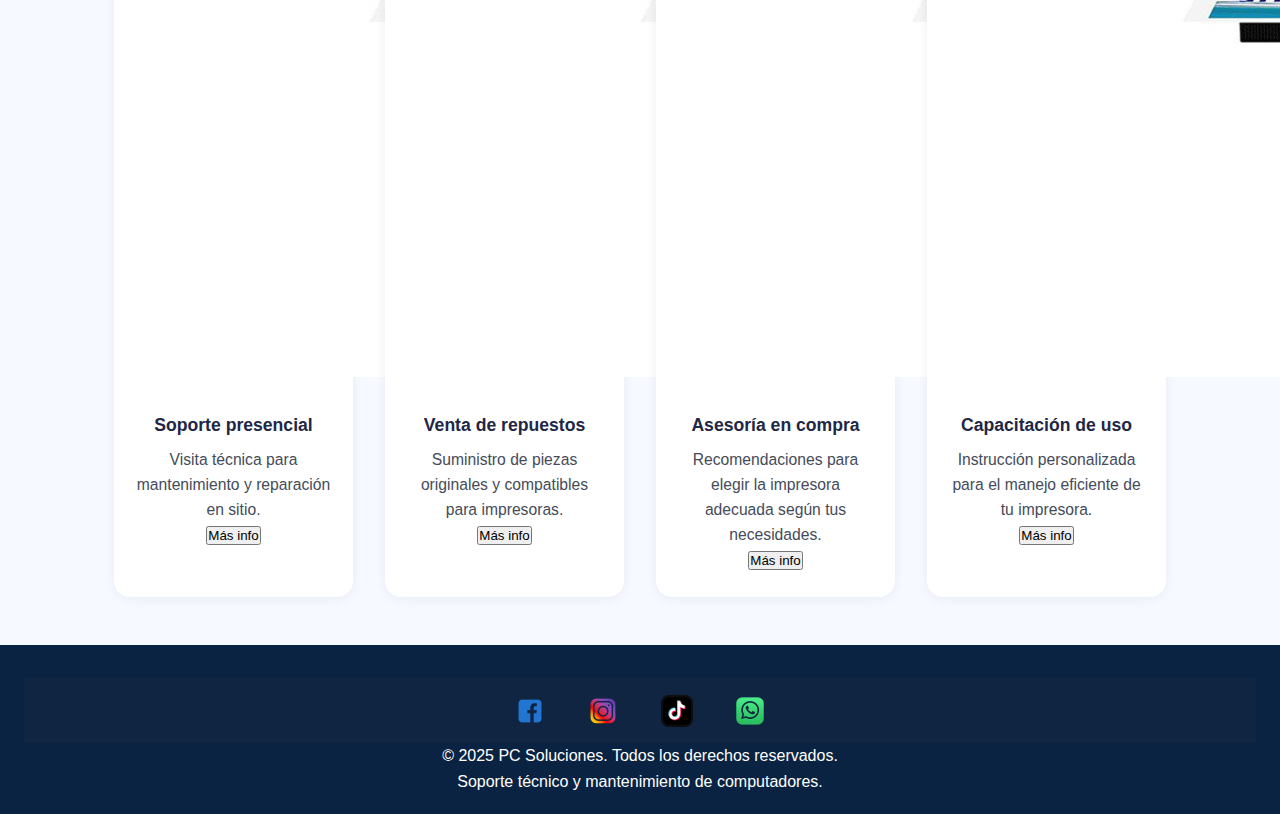
<file: mantenimiento-impresoras.html>
<!DOCTYPE html>
<html lang="es">
<head>
  <meta charset="UTF-8">
  <meta name="viewport" content="width=device-width, initial-scale=1.0">
  <meta http-equiv="X-UA-Compatible" content="IE=edge">
  <title>Mantenimiento de Impresoras | PC Soluciones</title>
  <meta name="description" content="Servicio profesional de mantenimiento, recarga, diagnóstico y configuración de impresoras. Atención a impresoras nuevas y usadas.">
  <link rel="stylesheet" href="assets/css/main.css">
</head>
<body class="subpage">
  <!-- Header reutilizado -->
  <header>
    <div class="navbar">
      <a href="index.html" class="logo">
        <img src="assets/img/logosolo.png" alt="PC Soluciones Logo" class="logo-icon" />
        <img src="assets/img/letraslogo.png" alt="PC Soluciones" class="logo-letras" />
      </a>
      <button class="menu-toggle" aria-label="Abrir menú" aria-expanded="false" aria-controls="main-menu">
        <span></span>
        <span></span>
        <span></span>
      </button>
      <nav>
        <ul id="main-menu">
          <li><a href="index.html#servicios">Servicios</a></li>
          <li><a href="index.html#contacto">Contacto</a></li>
        </ul>
      </nav>
    </div>
  </header>

  <!-- Sección de servicios de impresoras con contenedores -->
  <section class="services">
    <h2 class="services-title">Mantenimiento de Impresoras</h2>
    <p class="services-desc" style="max-width: 800px; margin: 0 auto 2rem auto; color: #222; font-size: 1.13rem;">Ofrecemos servicios completos para impresoras: instalación, recarga de tinta y tóner, mantenimiento preventivo y correctivo, diagnóstico de fallas y configuración en red o local. Trabajamos con impresoras nuevas y usadas de todas las marcas.</p>
    <div class="services-list">
      <div class="service">
        <div class="service-icon">
          <img src="assets/img/mantenimiento-impresoras.jpg" alt="Impresoras nuevas" class="service-img-icon" />
        </div>
        <div class="service-title">Impresoras nuevas</div>
        <div class="service-desc">Instalación, configuración y puesta a punto de impresoras recién adquiridas.</div>
        <button class="service-btn">Más info</button>
      </div>
      <div class="service">
        <div class="service-icon">
          <img src="assets/img/mantenimiento-impresoras.jpg" alt="Recarga de tinta y tóner" class="service-img-icon" />
        </div>
        <div class="service-title">Recarga de tinta y tóner</div>
        <div class="service-desc">Recarga profesional de cartuchos y tóner para impresoras de todas las marcas.</div>
        <button class="service-btn">Más info</button>
      </div>
      <div class="service">
        <div class="service-icon">
          <img src="assets/img/mantenimiento-impresoras.jpg" alt="Mantenimiento preventivo" class="service-img-icon" />
        </div>
        <div class="service-title">Mantenimiento preventivo</div>
        <div class="service-desc">Limpieza interna y externa, revisión de rodillos y cabezales para prolongar la vida útil.</div>
        <button class="service-btn">Más info</button>
      </div>
      <div class="service">
        <div class="service-icon">
          <img src="assets/img/mantenimiento-impresoras.jpg" alt="Mantenimiento correctivo" class="service-img-icon" />
        </div>
        <div class="service-title">Mantenimiento correctivo</div>
        <div class="service-desc">Reparación de fallas, reemplazo de piezas y solución de atascos de papel.</div>
        <button class="service-btn">Más info</button>
      </div>
      <div class="service">
        <div class="service-icon">
          <img src="assets/img/mantenimiento-impresoras.jpg" alt="Diagnóstico de fallas" class="service-img-icon" />
        </div>
        <div class="service-title">Diagnóstico de fallas</div>
        <div class="service-desc">Identificación precisa de problemas y asesoría para la mejor solución.</div>
        <button class="service-btn">Más info</button>
      </div>
      <div class="service">
        <div class="service-icon">
          <img src="assets/img/mantenimiento-impresoras.jpg" alt="Configuración en red" class="service-img-icon" />
        </div>
        <div class="service-title">Configuración en red</div>
        <div class="service-desc">Conexión y configuración de impresoras para uso compartido en oficinas y hogares.</div>
        <button class="service-btn">Más info</button>
      </div>
      <div class="service">
        <div class="service-icon">
          <img src="assets/img/mantenimiento-impresoras.jpg" alt="Instalación de drivers" class="service-img-icon" />
        </div>
        <div class="service-title">Instalación de drivers</div>
        <div class="service-desc">Instalación y actualización de controladores para un funcionamiento óptimo.</div>
        <button class="service-btn">Más info</button>
      </div>
      <div class="service">
        <div class="service-icon">
          <img src="assets/img/mantenimiento-impresoras.jpg" alt="Soporte remoto" class="service-img-icon" />
        </div>
        <div class="service-title">Soporte remoto</div>
        <div class="service-desc">Asistencia a distancia para configuración y solución de problemas menores.</div>
        <button class="service-btn">Más info</button>
      </div>
      <div class="service">
        <div class="service-icon">
          <img src="assets/img/mantenimiento-impresoras.jpg" alt="Soporte presencial" class="service-img-icon" />
        </div>
        <div class="service-title">Soporte presencial</div>
        <div class="service-desc">Visita técnica para mantenimiento y reparación en sitio.</div>
        <button class="service-btn">Más info</button>
      </div>
      <div class="service">
        <div class="service-icon">
          <img src="assets/img/mantenimiento-impresoras.jpg" alt="Venta de repuestos" class="service-img-icon" />
        </div>
        <div class="service-title">Venta de repuestos</div>
        <div class="service-desc">Suministro de piezas originales y compatibles para impresoras.</div>
        <button class="service-btn">Más info</button>
      </div>
      <div class="service">
        <div class="service-icon">
          <img src="assets/img/mantenimiento-impresoras.jpg" alt="Asesoría en compra" class="service-img-icon" />
        </div>
        <div class="service-title">Asesoría en compra</div>
        <div class="service-desc">Recomendaciones para elegir la impresora adecuada según tus necesidades.</div>
        <button class="service-btn">Más info</button>
      </div>
      <div class="service">
        <div class="service-icon">
          <img src="assets/img/mantenimiento-impresoras.jpg" alt="Capacitación de uso" class="service-img-icon" />
        </div>
        <div class="service-title">Capacitación de uso</div>
        <div class="service-desc">Instrucción personalizada para el manejo eficiente de tu impresora.</div>
        <button class="service-btn">Más info</button>
      </div>
    </div>
  </section>

  <!-- Footer reutilizado -->
  <footer>
    <div class="footer-social">
        <a href="https://facebook.com/" title="Facebook" aria-label="Facebook" target="_blank" rel="noopener">
            <img src="assets/img/facebook.png" alt="Facebook" class="footer-icon" />
        </a>
        <a href="https://www.instagram.com/pcsolucionesmed/" title="Instagram" aria-label="Instagram" target="_blank" rel="noopener">
            <img src="assets/img/instragram.png" alt="Instagram" class="footer-icon" />
        </a>
        <a href="https://tiktok.com/" title="Tiktok" aria-label="Tiktok" target="_blank" rel="noopener">
            <img src="assets/img/tiktok.png" alt="Tiktok" class="footer-icon" />
        </a>
        <a href="https://wa.link/piuv0a" title="WhatsApp" aria-label="WhatsApp" target="_blank" rel="noopener">
            <img src="assets/img/whatsapp.png" alt="WhatsApp" class="footer-icon" />
        </a>
    </div>
    <div>
      &copy; 2025 PC Soluciones. Todos los derechos reservados.<br>
      Soporte técnico y mantenimiento de computadores.
    </div>
  </footer>
  <script src="assets/js/main.js"></script>
</body>
</html>
</file>
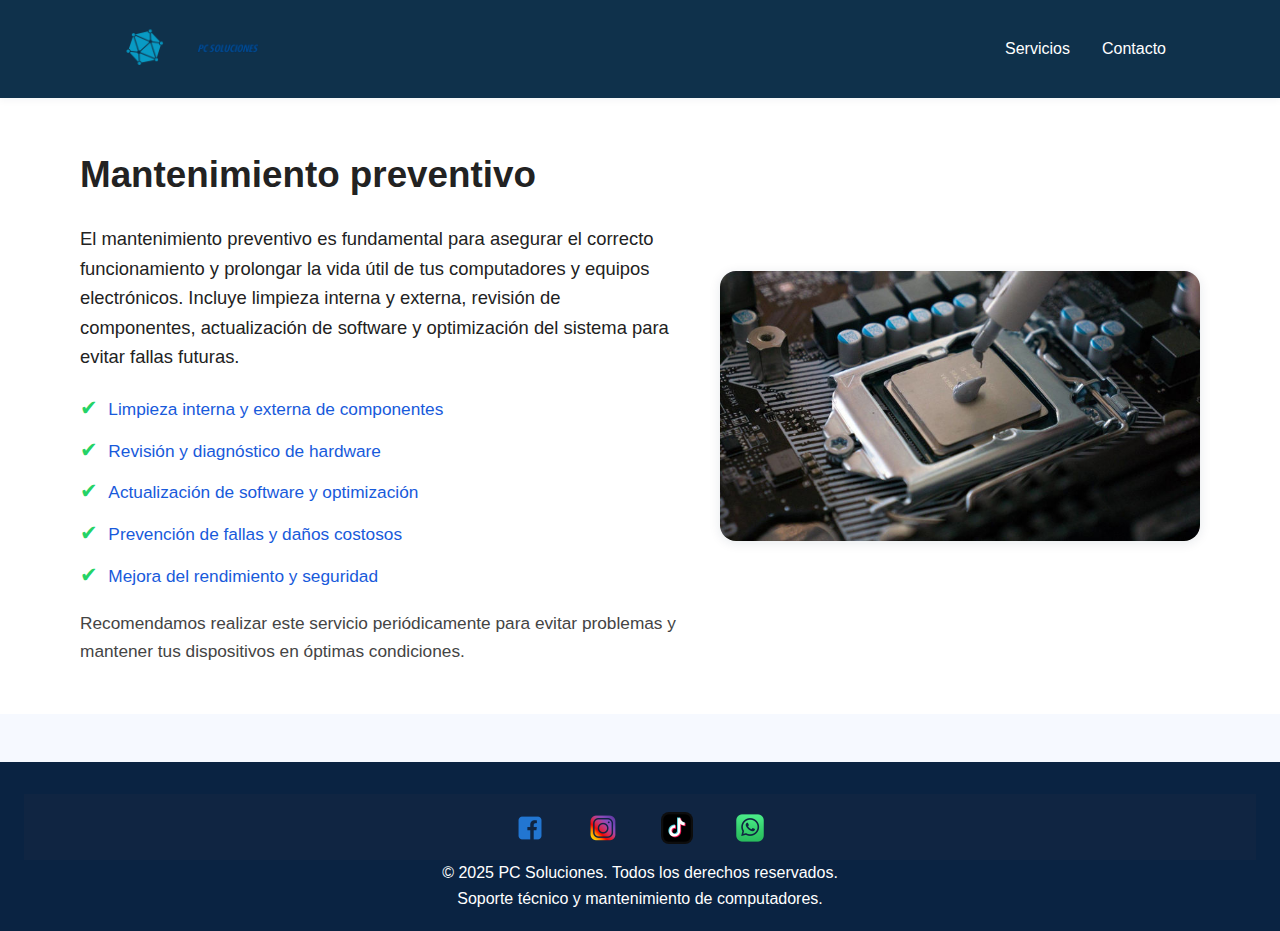
<file: mantenimiento-preventivo.html>
<!DOCTYPE html>
<html lang="es">
<head>
  <meta charset="UTF-8">
  <meta name="viewport" content="width=device-width, initial-scale=1.0">
  <meta http-equiv="X-UA-Compatible" content="IE=edge">
  <title>Mantenimiento Preventivo | PC Soluciones</title>
  <meta name="description" content="Servicio de mantenimiento preventivo para computadores. Limpieza, optimización y revisión profesional para prolongar la vida útil de tus equipos.">
  <link rel="stylesheet" href="assets/css/main.css">
</head>
<body class="subpage">
  <!-- Header reutilizado -->
  <header>
    <div class="navbar">
      <a href="index.html" class="logo">
        <img src="assets/img/logosolo.png" alt="PC Soluciones Logo" class="logo-icon" />
        <img src="assets/img/letraslogo.png" alt="PC Soluciones" class="logo-letras" />
      </a>
      <button class="menu-toggle" aria-label="Abrir menú" aria-expanded="false" aria-controls="main-menu">
        <span></span>
        <span></span>
        <span></span>
      </button>
      <nav>
        <ul id="main-menu">
          <li><a href="index.html#servicios">Servicios</a></li>
          <li><a href="index.html#contacto">Contacto</a></li>
        </ul>
      </nav>
    </div>
  </header>

  <!-- Sección de servicio explicativo con imagen -->
  <section class="service-details" style="background: #fff; padding: 3rem 0 3rem 0;">
    <div style="max-width: 1200px; margin: 0 auto; display: flex; flex-wrap: wrap; align-items: center; gap: 2.5rem; justify-content: center;">
      <div style="flex: 1 1 420px; min-width: 320px; max-width: 600px;">
        <h2 style="font-size: 2.3rem; font-weight: 700; color: #222; margin-bottom: 1.2rem;">Mantenimiento preventivo</h2>
        <p style="font-size: 1.15rem; color: #222; margin-bottom: 1.2rem;">El mantenimiento preventivo es fundamental para asegurar el correcto funcionamiento y prolongar la vida útil de tus computadores y equipos electrónicos. Incluye limpieza interna y externa, revisión de componentes, actualización de software y optimización del sistema para evitar fallas futuras.</p>
        <ul style="font-size: 1.08rem; color: #185adb; margin-bottom: 1.2rem; list-style: none; padding: 0;">
          <li style="margin-bottom: 0.5em;"><span style="color: #25d366; font-size: 1.2em; margin-right: 0.5em;">✔</span>Limpieza interna y externa de componentes</li>
          <li style="margin-bottom: 0.5em;"><span style="color: #25d366; font-size: 1.2em; margin-right: 0.5em;">✔</span>Revisión y diagnóstico de hardware</li>
          <li style="margin-bottom: 0.5em;"><span style="color: #25d366; font-size: 1.2em; margin-right: 0.5em;">✔</span>Actualización de software y optimización</li>
          <li style="margin-bottom: 0.5em;"><span style="color: #25d366; font-size: 1.2em; margin-right: 0.5em;">✔</span>Prevención de fallas y daños costosos</li>
          <li style="margin-bottom: 0.5em;"><span style="color: #25d366; font-size: 1.2em; margin-right: 0.5em;">✔</span>Mejora del rendimiento y seguridad</li>
        </ul>
        <p style="font-size: 1.08rem; color: #444;">Recomendamos realizar este servicio periódicamente para evitar problemas y mantener tus dispositivos en óptimas condiciones.</p>
      </div>
      <div style="flex: 1 1 340px; min-width: 260px; max-width: 480px; display: flex; align-items: center; justify-content: center;">
        <img src="assets/img/mantenimiento%20preventivo.jpg" alt="Mantenimiento preventivo" style="max-width: 100%; border-radius: 16px; box-shadow: 0 2px 12px rgba(10,35,66,0.10);" />
      </div>
    </div>
  </section>

  <!-- Footer reutilizado -->
  <footer>
    <div class="footer-social">
        <a href="https://facebook.com/" title="Facebook" aria-label="Facebook" target="_blank" rel="noopener">
            <img src="assets/img/facebook.png" alt="Facebook" class="footer-icon" />
        </a>
        <a href="https://www.instagram.com/pcsolucionesmed/" title="Instagram" aria-label="Instagram" target="_blank" rel="noopener">
            <img src="assets/img/instragram.png" alt="Instagram" class="footer-icon" />
        </a>
        <a href="https://tiktok.com/" title="Tiktok" aria-label="Tiktok" target="_blank" rel="noopener">
            <img src="assets/img/tiktok.png" alt="Tiktok" class="footer-icon" />
        </a>
        <a href="https://wa.link/piuv0a" title="WhatsApp" aria-label="WhatsApp" target="_blank" rel="noopener">
            <img src="assets/img/whatsapp.png" alt="WhatsApp" class="footer-icon" />
        </a>
    </div>
    <div>
      &copy; 2025 PC Soluciones. Todos los derechos reservados.<br>
      Soporte técnico y mantenimiento de computadores.
    </div>
  </footer>
  <script src="assets/js/main.js"></script>
</body>
</html>
</file>
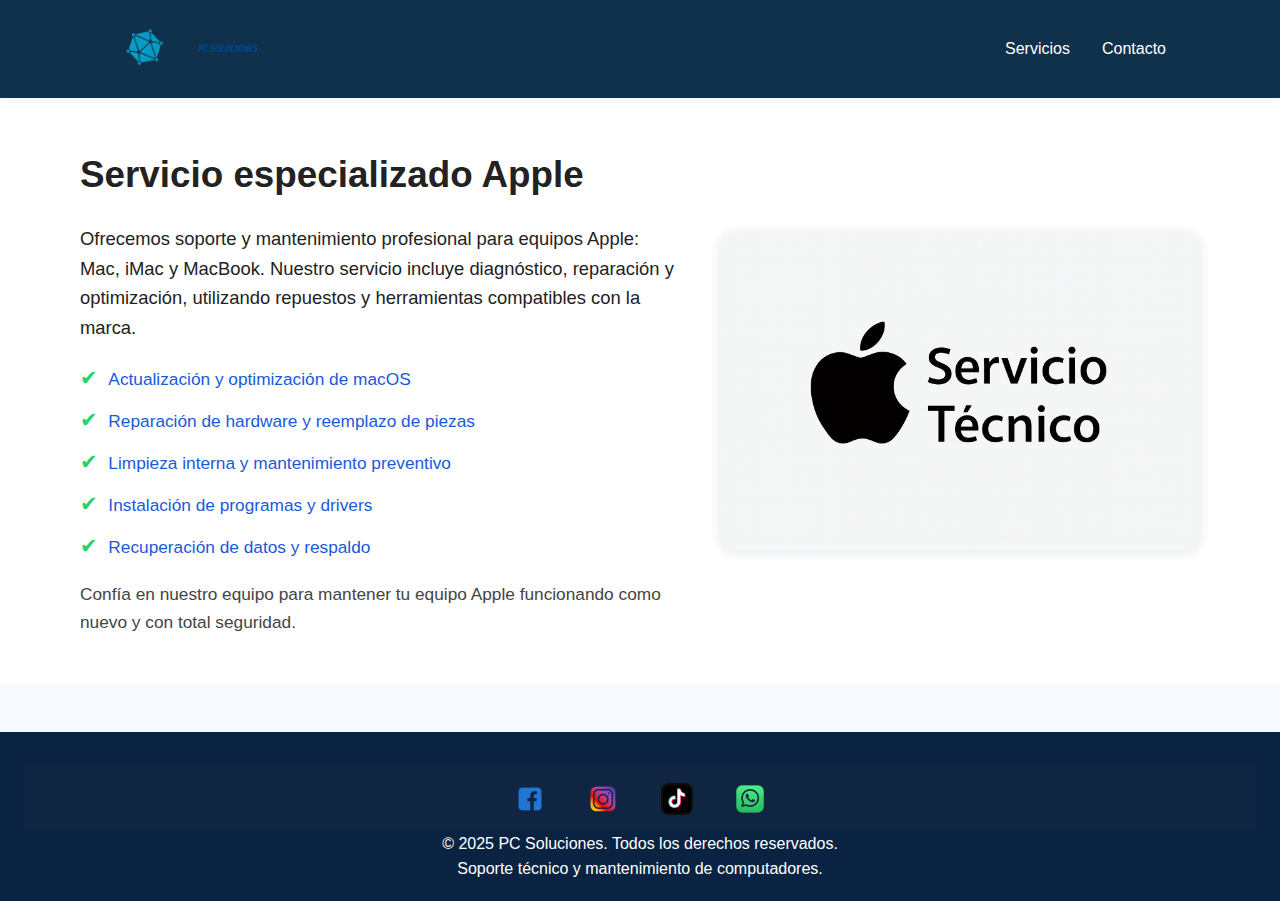
<file: servicio-apple.html>
﻿<!DOCTYPE html>
<html lang="es">
<head>
  <meta charset="UTF-8">
  <meta name="viewport" content="width=device-width, initial-scale=1.0">
  <meta http-equiv="X-UA-Compatible" content="IE=edge">
  <title>Servicio Apple | PC Soluciones</title>
  <meta name="description" content="Soporte y mantenimiento especializado para equipos Apple. Reparación, optimización y actualización de Mac, iMac y MacBook.">
  <link rel="icon" type="image/png" href="assets/img/logosolo.png">

  <link rel="icon" type="image/png" href="assets/img/logosolo.png">


  <link rel="icon" type="image/png" href="assets/img/logosolo.png">
 
  <link rel="icon" type="image/png" href="assets/img/logosolo.png">
 
  <link rel="icon" type="image/png" href="assets/img/logosolo.png">
<link rel="stylesheet" href="assets/css/main.css">
</head>
<body class="subpage">
  <!-- Header reutilizado -->
  <header>
    <div class="navbar">
      <a href="index.html" class="logo">
        <img src="assets/img/logosolo.png" alt="PC Soluciones Logo" class="logo-icon" />
        <img src="assets/img/letraslogo.png" alt="PC Soluciones" class="logo-letras" />
      </a>
      <button class="menu-toggle" aria-label="Abrir menú" aria-expanded="false" aria-controls="main-menu">
        <span></span>
        <span></span>
        <span></span>
      </button>
      <nav>
        <ul id="main-menu">
          <li><a href="index.html#servicios">Servicios</a></li>
          <li><a href="index.html#contacto">Contacto</a></li>
        </ul>
      </nav>
    </div>
  </header>

    <main>
      <!-- Sección de servicio explicativo con imagen -->
      <section class="service-details" style="background: #fff; padding: 3rem 0 3rem 0;">
        <div style="max-width: 1200px; margin: 0 auto; display: flex; flex-wrap: wrap; align-items: center; gap: 2.5rem; justify-content: center;">
          <div style="flex: 1 1 420px; min-width: 320px; max-width: 600px;">
            <h2 style="font-size: 2.3rem; font-weight: 700; color: #222; margin-bottom: 1.2rem;">Servicio especializado Apple</h2>
            <p style="font-size: 1.15rem; color: #222; margin-bottom: 1.2rem;">Ofrecemos soporte y mantenimiento profesional para equipos Apple: Mac, iMac y MacBook. Nuestro servicio incluye diagnóstico, reparación y optimización, utilizando repuestos y herramientas compatibles con la marca.</p>
            <ul style="font-size: 1.08rem; color: #185adb; margin-bottom: 1.2rem; list-style: none; padding: 0;">
              <li style="margin-bottom: 0.5em;"><span style="color: #25d366; font-size: 1.2em; margin-right: 0.5em;">✔</span>Actualización y optimización de macOS</li>
              <li style="margin-bottom: 0.5em;"><span style="color: #25d366; font-size: 1.2em; margin-right: 0.5em;">✔</span>Reparación de hardware y reemplazo de piezas</li>
              <li style="margin-bottom: 0.5em;"><span style="color: #25d366; font-size: 1.2em; margin-right: 0.5em;">✔</span>Limpieza interna y mantenimiento preventivo</li>
              <li style="margin-bottom: 0.5em;"><span style="color: #25d366; font-size: 1.2em; margin-right: 0.5em;">✔</span>Instalación de programas y drivers</li>
              <li style="margin-bottom: 0.5em;"><span style="color: #25d366; font-size: 1.2em; margin-right: 0.5em;">✔</span>Recuperación de datos y respaldo</li>
            </ul>
            <p style="font-size: 1.08rem; color: #444;">Confía en nuestro equipo para mantener tu equipo Apple funcionando como nuevo y con total seguridad.</p>
          </div>
          <div style="flex: 1 1 340px; min-width: 260px; max-width: 480px; display: flex; align-items: center; justify-content: center;">
            <img src="assets/img/servicio-apple.png" alt="Servicio Apple" style="max-width: 100%; border-radius: 16px; box-shadow: 0 2px 12px rgba(10,35,66,0.10);" />
          </div>
        </div>
      </section>
    </main>

  <!-- Footer reutilizado -->
  <footer>
    <div class="footer-social">
        <a href="https://facebook.com/" title="Facebook" aria-label="Facebook" target="_blank" rel="noopener">
            <img src="assets/img/facebook.png" alt="Facebook" class="footer-icon" />
        </a>
        <a href="https://www.instagram.com/pcsolucionesmed/" title="Instagram" aria-label="Instagram" target="_blank" rel="noopener">
            <img src="assets/img/instragram.png" alt="Instagram" class="footer-icon" />
        </a>
        <a href="https://tiktok.com/" title="Tiktok" aria-label="Tiktok" target="_blank" rel="noopener">
            <img src="assets/img/tiktok.png" alt="Tiktok" class="footer-icon" />
        </a>
        <a href="https://wa.link/piuv0a" title="WhatsApp" aria-label="WhatsApp" target="_blank" rel="noopener">
            <img src="assets/img/whatsapp.png" alt="WhatsApp" class="footer-icon" />
        </a>
    </div>
    <div>
      &copy; 2025 PC Soluciones. Todos los derechos reservados.<br>
      Soporte técnico y mantenimiento de computadores.
    </div>
  </footer>
  <script src="assets/js/main.js"></script>
</body>
</html>
</file>
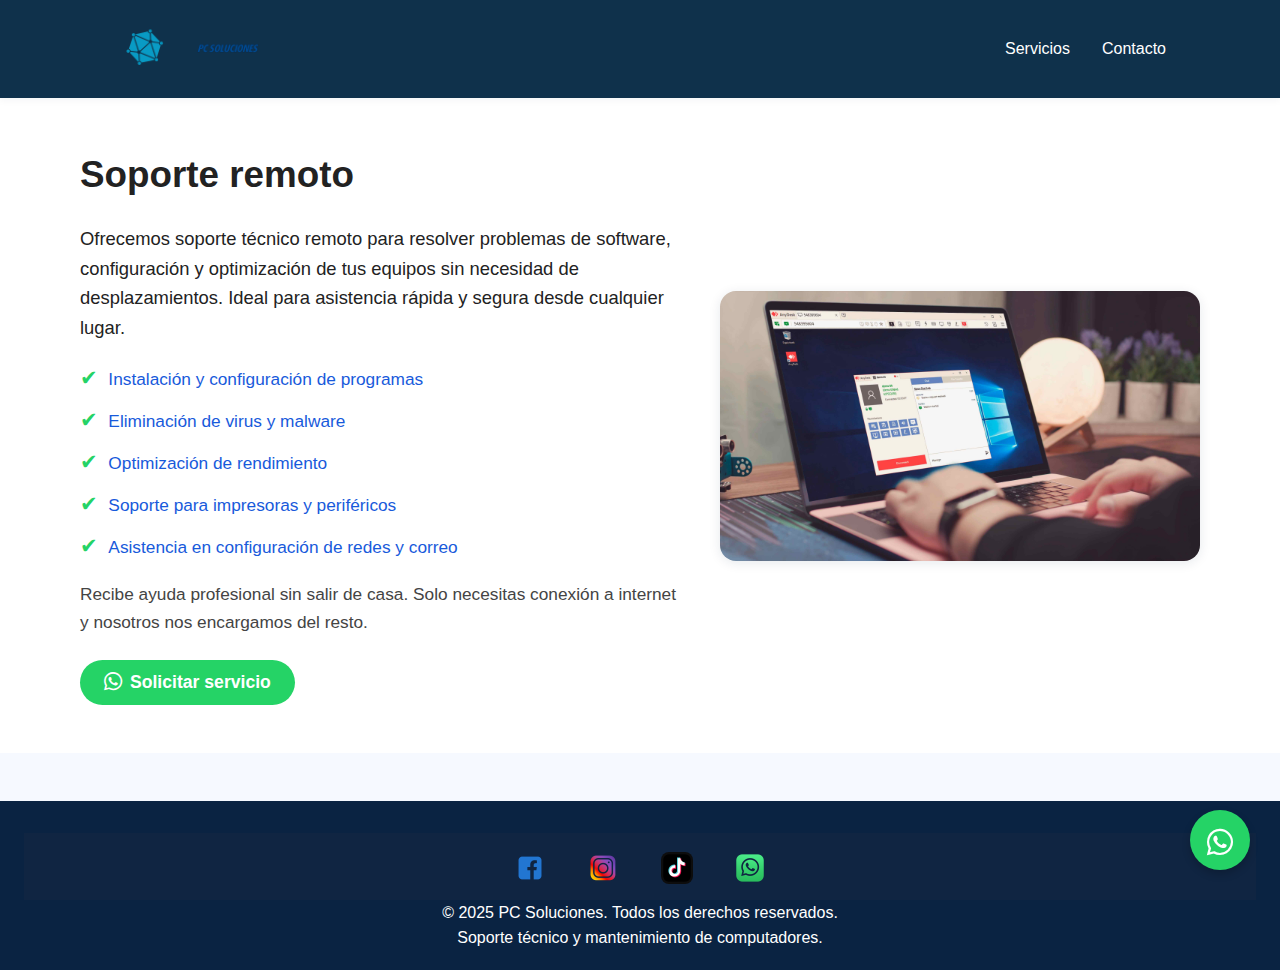
<file: soporte-remoto.html>
<!DOCTYPE html>
<html lang="es">
<head>
  <meta charset="UTF-8">
  <meta name="viewport" content="width=device-width, initial-scale=1.0">
  <meta http-equiv="X-UA-Compatible" content="IE=edge">
  <title>Soporte Remoto | PC Soluciones</title>
  <meta name="description" content="Soporte técnico remoto para computadores. Asistencia a distancia para resolver problemas de software, configuración y optimización.">
  <link rel="icon" type="image/png" href="assets/img/logosolo.png">

  <link rel="icon" type="image/png" href="assets/img/logosolo.png">


  <link rel="icon" type="image/png" href="assets/img/logosolo.png">
 
  <link rel="icon" type="image/png" href="assets/img/logosolo.png">
 
  <link rel="icon" type="image/png" href="assets/img/logosolo.png">
<link rel="stylesheet" href="assets/css/main.css">
</head>
<body class="subpage">
  <!-- Header reutilizado -->
  <header>
    <div class="navbar">
      <a href="index.html" class="logo">
        <img src="assets/img/logosolo.png" alt="PC Soluciones Logo" class="logo-icon" />
        <img src="assets/img/letraslogo.png" alt="PC Soluciones" class="logo-letras" />
      </a>
      <button class="menu-toggle" aria-label="Abrir menú" aria-expanded="false" aria-controls="main-menu">
        <span></span>
        <span></span>
        <span></span>
      </button>
      <nav>
        <ul id="main-menu">
          <li><a href="index.html#servicios">Servicios</a></li>
          <li><a href="index.html#contacto">Contacto</a></li>
        </ul>
      </nav>
    </div>
  </header>

  <main>
    <!-- Sección de servicio explicativo con imagen -->
    <section class="service-details" style="background: #fff; padding: 3rem 0 3rem 0;">
      <div style="max-width: 1200px; margin: 0 auto; display: flex; flex-wrap: wrap; align-items: center; gap: 2.5rem; justify-content: center;">
        <div style="flex: 1 1 420px; min-width: 320px; max-width: 600px;">
          <h2 style="font-size: 2.3rem; font-weight: 700; color: #222; margin-bottom: 1.2rem;">Soporte remoto</h2>
          <p style="font-size: 1.15rem; color: #222; margin-bottom: 1.2rem;">Ofrecemos soporte técnico remoto para resolver problemas de software, configuración y optimización de tus equipos sin necesidad de desplazamientos. Ideal para asistencia rápida y segura desde cualquier lugar.</p>
          <ul style="font-size: 1.08rem; color: #185adb; margin-bottom: 1.2rem; list-style: none; padding: 0;">
            <li style="margin-bottom: 0.5em;"><span style="color: #25d366; font-size: 1.2em; margin-right: 0.5em;">✔</span>Instalación y configuración de programas</li>
            <li style="margin-bottom: 0.5em;"><span style="color: #25d366; font-size: 1.2em; margin-right: 0.5em;">✔</span>Eliminación de virus y malware</li>
            <li style="margin-bottom: 0.5em;"><span style="color: #25d366; font-size: 1.2em; margin-right: 0.5em;">✔</span>Optimización de rendimiento</li>
            <li style="margin-bottom: 0.5em;"><span style="color: #25d366; font-size: 1.2em; margin-right: 0.5em;">✔</span>Soporte para impresoras y periféricos</li>
            <li style="margin-bottom: 0.5em;"><span style="color: #25d366; font-size: 1.2em; margin-right: 0.5em;">✔</span>Asistencia en configuración de redes y correo</li>
          </ul>
          <p style="font-size: 1.08rem; color: #444; margin-bottom: 1.5rem;">Recibe ayuda profesional sin salir de casa. Solo necesitas conexión a internet y nosotros nos encargamos del resto.</p>
          <button class="service-btn" data-service="Soporte remoto" style="background: #25d366; color: white; border: none; padding: 12px 24px; border-radius: 30px; font-size: 1.1rem; font-weight: 600; cursor: pointer; display: flex; align-items: center; gap: 8px; margin-top: 1rem;">
            <i class="fab fa-whatsapp" style="font-size: 1.3rem;"></i>
            Solicitar servicio
          </button>
        </div>
        <div style="flex: 1 1 340px; min-width: 260px; max-width: 480px; display: flex; align-items: center; justify-content: center;">
          <img src="assets/img/soporte-tecnico-remoto.jpg" alt="Soporte remoto" style="max-width: 100%; border-radius: 16px; box-shadow: 0 2px 12px rgba(10,35,66,0.10);" />
        </div>
      </div>
    </section>
  </main>

  <!-- Footer reutilizado -->
  <footer>
    <div class="footer-social">
        <a href="https://facebook.com/" title="Facebook" aria-label="Facebook" target="_blank" rel="noopener">
            <img src="assets/img/facebook.png" alt="Facebook" class="footer-icon" />
        </a>
        <a href="https://www.instagram.com/pcsolucionesmed/" title="Instagram" aria-label="Instagram" target="_blank" rel="noopener">
            <img src="assets/img/instragram.png" alt="Instagram" class="footer-icon" />
        </a>
        <a href="https://tiktok.com/" title="Tiktok" aria-label="Tiktok" target="_blank" rel="noopener">
            <img src="assets/img/tiktok.png" alt="Tiktok" class="footer-icon" />
        </a>
        <a href="https://wa.link/piuv0a" title="WhatsApp" aria-label="WhatsApp" target="_blank" rel="noopener">
            <img src="assets/img/whatsapp.png" alt="WhatsApp" class="footer-icon" />
        </a>
    </div>
    <div>
      &copy; 2025 PC Soluciones. Todos los derechos reservados.<br>
      Soporte técnico y mantenimiento de computadores.
    </div>
  </footer>
  <!-- Botón flotante de WhatsApp -->
  <link rel="stylesheet" href="https://cdnjs.cloudflare.com/ajax/libs/font-awesome/6.0.0-beta3/css/all.min.css">
  <link rel="stylesheet" href="assets/css/whatsapp-button.css">
  <style>
    /* Ocultar botón flotante en móviles */
    @media (max-width: 768px) {
      .whatsapp-float {
        display: none;
      }
      /* Asegurar que el botón de servicio sea más visible en móviles */
      .service-btn {
        margin-left: 15px !important;
        margin-right: 15px !important;
        width: calc(100% - 30px) !important;
        justify-content: center;
      }
    }
  </style>

  <a href="https://wa.link/piuv0a" class="whatsapp-float" target="_blank" rel="noopener noreferrer" aria-label="Chatea con nosotros por WhatsApp">
    <i class="fab fa-whatsapp"></i>
    <span>¡Háblanos por WhatsApp!</span>
  </a>

  <script>
    // Agregar evento de clic al botón de servicio
    document.addEventListener('DOMContentLoaded', function() {
      const botonServicio = document.querySelector('.service-btn');
      if (botonServicio) {
        botonServicio.addEventListener('click', function(e) {
          e.preventDefault();
          const servicio = this.getAttribute('data-service');
          const tituloSeccion = 'Soporte remoto';
          const mensaje = encodeURIComponent(`Hola PC Soluciones, me interesa el servicio *${servicio}*. Me gustaría recibir más información.`);
          window.location.href = `https://api.whatsapp.com/send?phone=573233389238&text=${mensaje}`;
        });
      }
    });
  </script>
  <script src="assets/js/main.js"></script>
</body>
</html>
</file>
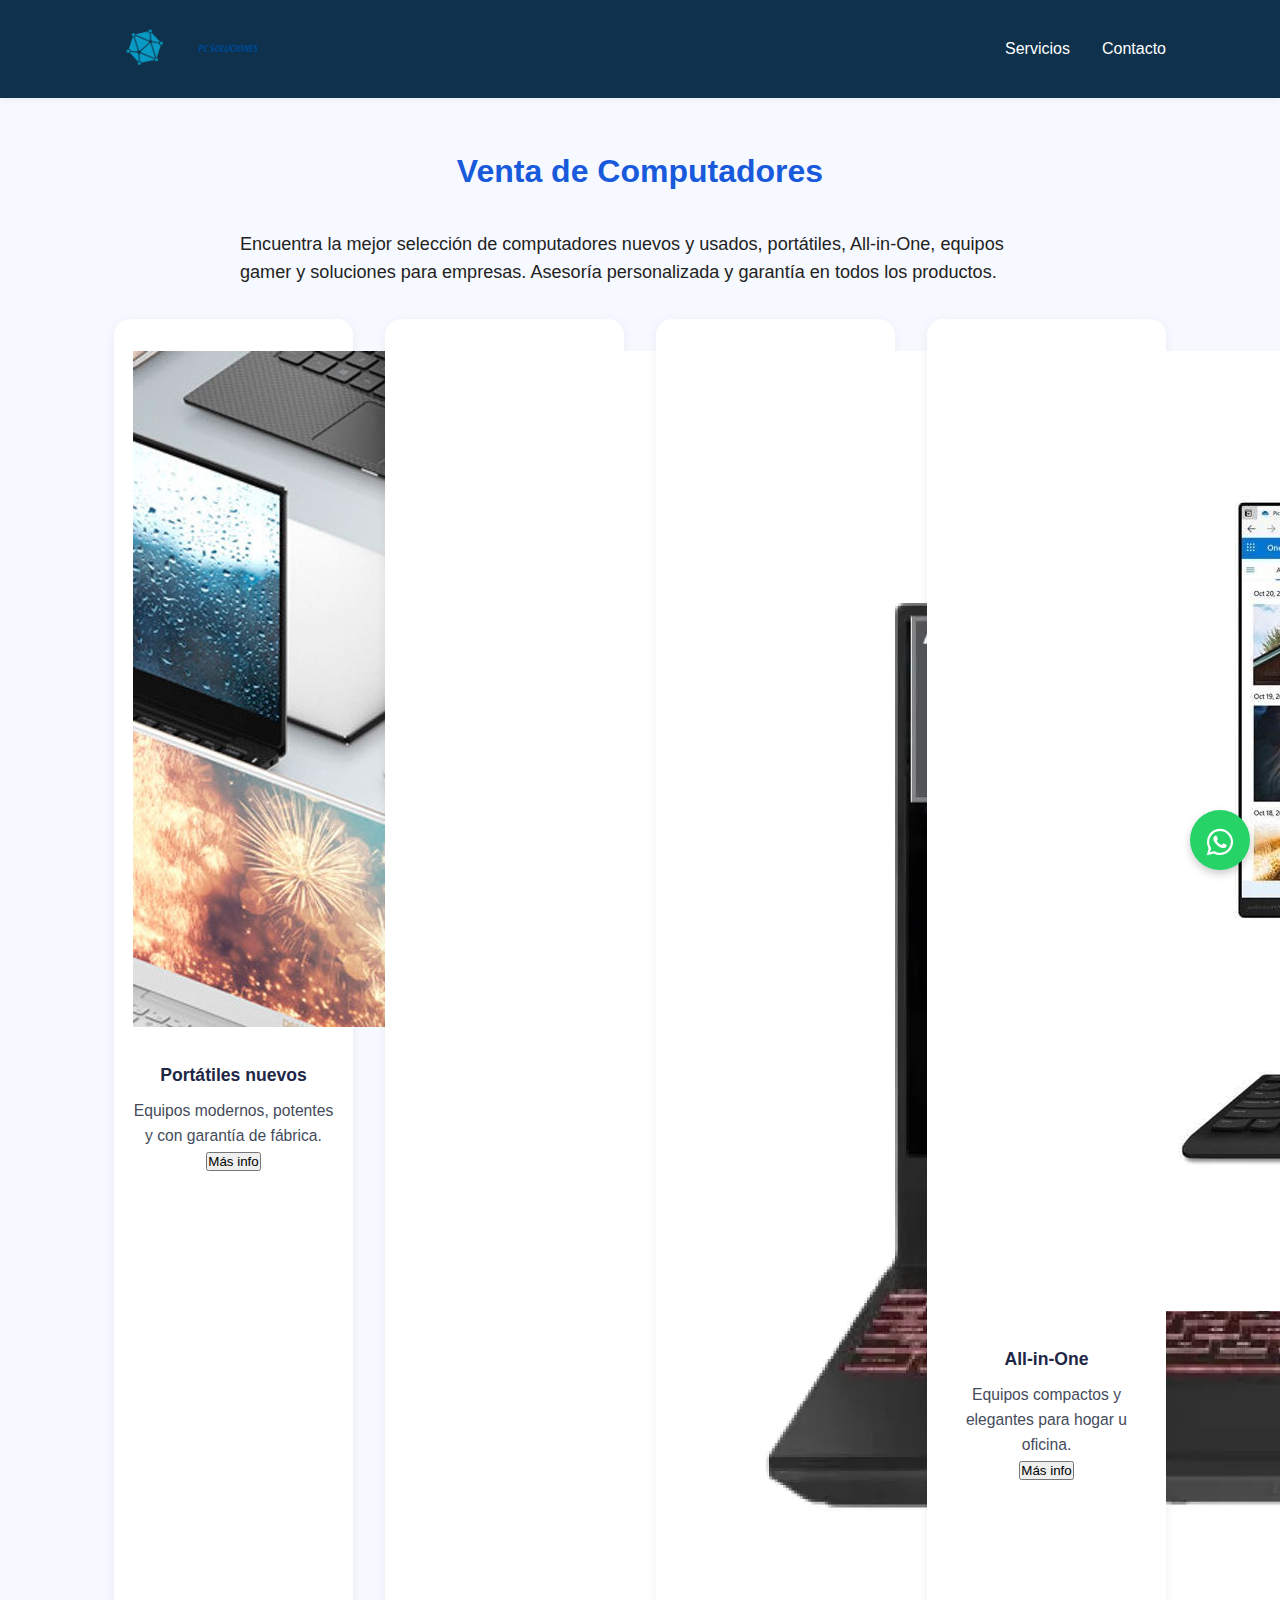
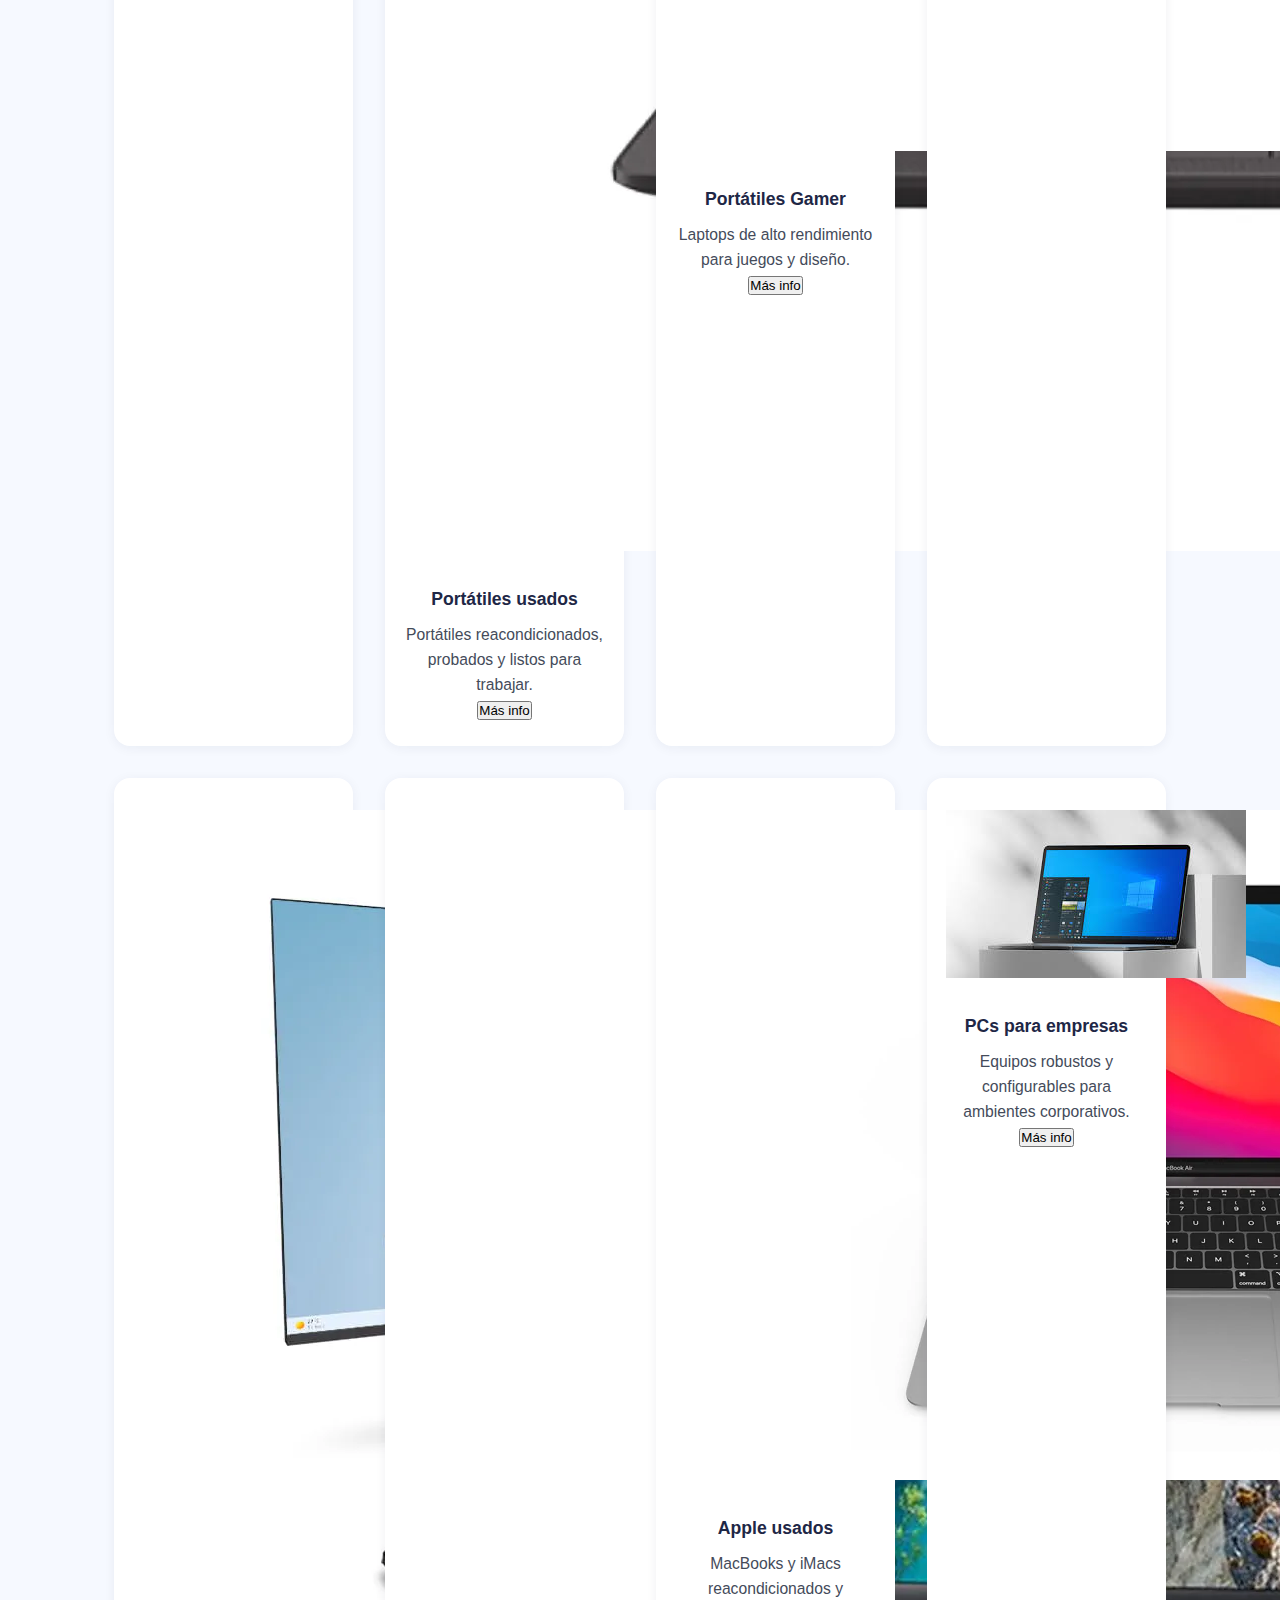
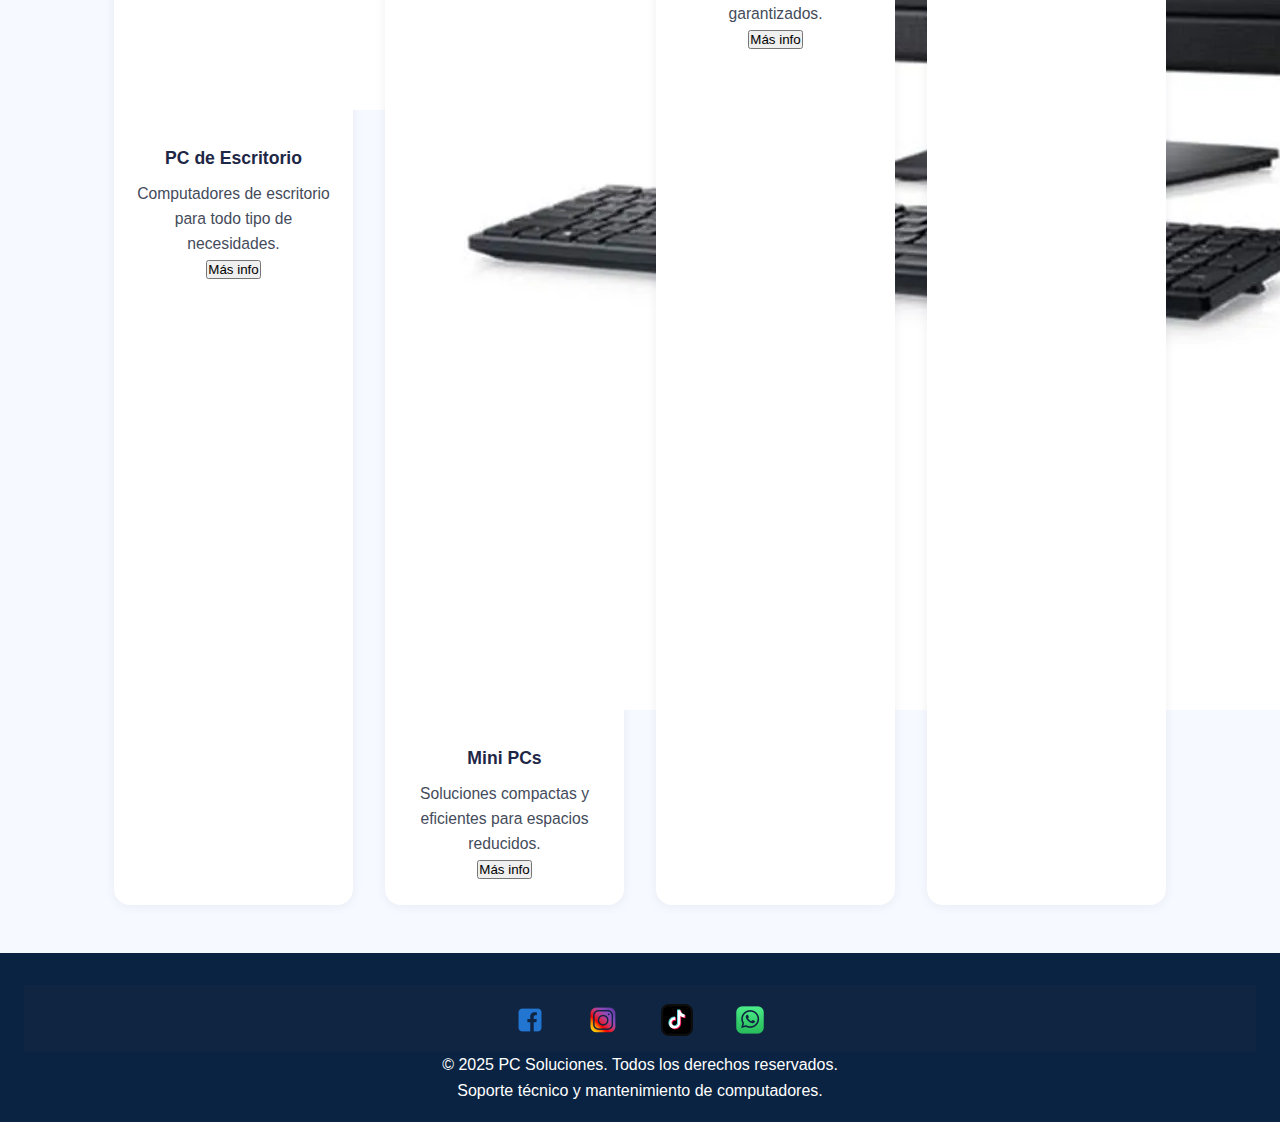
<file: venta-computadores.html>
<!DOCTYPE html>
<html lang="es">
<head>
  <meta charset="UTF-8">
  <meta name="viewport" content="width=device-width, initial-scale=1.0">
  <meta http-equiv="X-UA-Compatible" content="IE=edge">
  <title>Venta de Computadores | PC Soluciones</title>
  <meta name="description" content="Venta de computadores nuevos y usados: portátiles, All-in-One, PC de escritorio, mini PCs, Apple y más. Asesoría profesional y productos garantizados.">
  <link rel="icon" type="image/png" href="assets/img/logosolo.png">

  <link rel="icon" type="image/png" href="assets/img/logosolo.png">


  <link rel="icon" type="image/png" href="assets/img/logosolo.png">
 
  <link rel="icon" type="image/png" href="assets/img/logosolo.png">
 
  <link rel="icon" type="image/png" href="assets/img/logosolo.png">
<link rel="stylesheet" href="assets/css/main.css">
</head>
<body class="subpage">
  <!-- Header igual a index.html -->
  <header>
    <div class="navbar">
      <a href="index.html" class="logo">
        <img src="assets/img/logosolo.png" alt="PC Soluciones Logo" class="logo-icon" />
        <img src="assets/img/letraslogo.png" alt="PC Soluciones" class="logo-letras" />
      </a>
      <button class="menu-toggle" aria-label="Abrir menú" aria-expanded="false" aria-controls="main-menu">
        <span></span>
        <span></span>
        <span></span>
      </button>
      <nav>
        <ul id="main-menu">
          <li><a href="index.html#servicios">Servicios</a></li>
          <li><a href="index.html#contacto">Contacto</a></li>
        </ul>
      </nav>
    </div>
  </header>

    <main>
      <!-- Sección de venta de computadores con contenedores -->
      <section class="services">
        <h2 class="services-title">Venta de Computadores</h2>
        <p class="services-desc" style="max-width: 800px; margin: 0 auto 2rem auto; color: #222; font-size: 1.13rem;">Encuentra la mejor selección de computadores nuevos y usados, portátiles, All-in-One, equipos gamer y soluciones para empresas. Asesoría personalizada y garantía en todos los productos.</p>
        <div class="services-list">
          <div class="service">
            <div class="service-icon">
              <img src="assets/img/portatilesnu.jpg" alt="Portátiles nuevos" class="service-img-icon" />
            </div>
            <div class="service-title">Portátiles nuevos</div>
            <div class="service-desc">Equipos modernos, potentes y con garantía de fábrica.</div>
            <button class="service-btn" data-service="Portátiles nuevos">Más info</button>
          </div>
          <div class="service">
            <div class="service-icon">
              <img src="assets/img/psegunda.webp" alt="Portátiles usados" class="service-img-icon" />
            </div>
            <div class="service-title">Portátiles usados</div>
            <div class="service-desc">Portátiles reacondicionados, probados y listos para trabajar.</div>
            <button class="service-btn" data-service="Portátiles usados">Más info</button>
          </div>
          <div class="service">
            <div class="service-icon">
              <img src="assets/img/portatilgamer.webp" alt="Portátiles Gamer" class="service-img-icon" />
            </div>
            <div class="service-title">Portátiles Gamer</div>
            <div class="service-desc">Laptops de alto rendimiento para juegos y diseño.</div>
            <button class="service-btn" data-service="Portátiles Gamer">Más info</button>
          </div>
          <div class="service">
            <div class="service-icon">
              <img src="assets/img/aio.webp" alt="All-in-One" class="service-img-icon" />
            </div>
            <div class="service-title">All-in-One</div>
            <div class="service-desc">Equipos compactos y elegantes para hogar u oficina.</div>
            <button class="service-btn" data-service="All-in-One">Más info</button>
          </div>
          <div class="service">
            <div class="service-icon">
              <img src="assets/img/pcescr2.webp" alt="PC de Escritorio" class="service-img-icon" />
            </div>
            <div class="service-title">PC de Escritorio</div>
            <div class="service-desc">Computadores de escritorio para todo tipo de necesidades.</div>
            <button class="service-btn" data-service="PC de Escritorio">Más info</button>
          </div>
          <div class="service">
            <div class="service-icon">
              <img src="assets/img/pc.webp" alt="Mini PCs" class="service-img-icon" />
            </div>
            <div class="service-title">Mini PCs</div>
            <div class="service-desc">Soluciones compactas y eficientes para espacios reducidos.</div>
            <button class="service-btn" data-service="Mini PCs">Más info</button>
          </div>
          <div class="service">
            <div class="service-icon">
              <img src="assets/img/apple.webp" alt="Apple usados" class="service-img-icon" />
            </div>
            <div class="service-title">Apple usados</div>
            <div class="service-desc">MacBooks y iMacs reacondicionados y garantizados.</div>
            <button class="service-btn" data-service="Apple usados">Más info</button>
          </div>
          <div class="service">
            <div class="service-icon">
              <img src="assets/img/pccor.avif" alt="PCs para empresas" class="service-img-icon" />
            </div>
            <div class="service-title">PCs para empresas</div>
            <div class="service-desc">Equipos robustos y configurables para ambientes corporativos.</div>
            <button class="service-btn" data-service="PCs para empresas">Más info</button>
          </div>
        </div>
      </section>
    </main>

  <!-- Footer reutilizado -->
  <footer>
    <div class="footer-social">
        <a href="https://facebook.com/" title="Facebook" aria-label="Facebook" target="_blank" rel="noopener">
            <img src="assets/img/facebook.png" alt="Facebook" class="footer-icon" />
        </a>
        <a href="https://www.instagram.com/pcsolucionesmed/" title="Instagram" aria-label="Instagram" target="_blank" rel="noopener">
            <img src="assets/img/instragram.png" alt="Instagram" class="footer-icon" />
        </a>
        <a href="https://tiktok.com/" title="Tiktok" aria-label="Tiktok" target="_blank" rel="noopener">
            <img src="assets/img/tiktok.png" alt="Tiktok" class="footer-icon" />
        </a>
        <a href="https://wa.link/piuv0a" title="WhatsApp" aria-label="WhatsApp" target="_blank" rel="noopener">
            <img src="assets/img/whatsapp.png" alt="WhatsApp" class="footer-icon" />
        </a>
    </div>
    <div>
      &copy; 2025 PC Soluciones. Todos los derechos reservados.<br>
      Soporte técnico y mantenimiento de computadores.
    </div>
  </footer>
  <!-- Botón flotante de WhatsApp -->
  <link rel="stylesheet" href="https://cdnjs.cloudflare.com/ajax/libs/font-awesome/6.0.0-beta3/css/all.min.css">
  <link rel="stylesheet" href="assets/css/whatsapp-button.css">
  <style>
    /* Ocultar botón flotante en móviles */
    @media (max-width: 768px) {
      .whatsapp-float {
        display: none;
      }
    }
  </style>

  <a href="https://wa.link/piuv0a" class="whatsapp-float" target="_blank" rel="noopener noreferrer" aria-label="Chatea con nosotros por WhatsApp">
    <i class="fab fa-whatsapp"></i>
    <span>¡Háblanos por WhatsApp!</span>
  </a>

  <script>
    // Agregar evento de clic a los botones de servicio
    document.addEventListener('DOMContentLoaded', function() {
      const botones = document.querySelectorAll('.service-btn');
      const tituloSeccion = 'Venta de Computadores';
      
      botones.forEach(boton => {
        boton.addEventListener('click', function(e) {
          e.preventDefault();
          const servicio = this.getAttribute('data-service');
          const mensaje = encodeURIComponent(`Hola PC Soluciones, estoy interesado en *${servicio}* de la sección *${tituloSeccion}*. Me gustaría recibir más información.`);
          window.location.href = `https://api.whatsapp.com/send?phone=573233389238&text=${mensaje}`;
        });
      });
    });
  </script>
  <script src="assets/js/main.js"></script>
</body>
</html>
</file>
<file: assets/css/main.css>
@media (min-width: 769px) {
  .menu-toggle {
    display: none !important;
  }
}
/*
  PC Soluciones - Estilos principales
  Paleta: #0a2342 (azul oscuro), #185adb (azul principal), #f6f9ff (fondo), #ffffff (blanco), #1e2746 (texto)
  Fuente: 'Segoe UI', Arial, sans-serif
*/

:root {
  --color-bg: #f6f9ff;
  --color-primary: #185adb;
  --color-dark: #0a2342;
  --color-white: #ffffff;
  --color-text: #1e2746;
  --color-accent: #185adb;
}

* {
  box-sizing: border-box;
  margin: 0;
  padding: 0;
}

body {
  font-family: 'Segoe UI', Arial, sans-serif;
  background: var(--color-bg);
  color: var(--color-text);
  line-height: 1.6;
}

header {
  background:  #0F314B;
  box-shadow: 0 2px 8px rgba(10,35,66,0.05);
  padding: 1.2rem 0;
  position: sticky;
  top: 0;
  z-index: 100;
}

.navbar {
  height: 60px; /* Fija la altura */
  max-height: 60px;
  max-width: 1100px;
  margin: 0 auto;
  display: flex;
  align-items: center;
  justify-content: space-between;
  padding: 0 1.5rem;
  background: #0F314B;
}

.logo {
  display: flex;
  align-items: center;
  gap: 0.6rem;
}

.logo-icon,
.logo-letras {
  height: 100%;
  width: auto;
  max-height: 60px;
  object-fit: contain;
  display: block;
}

@media (max-width: 768px) {
  .logo-icon,
  .logo-letras {
    max-height: 40px;
  }
}
nav ul {
  display: flex;
  gap: 2rem;
  list-style: none;
}

nav a {
  color:  #fff !important;
  text-decoration: none;
  font-weight: 500;
  transition: color 0.2s;
}

nav a:hover {
  color: var(--color-primary);
}

.hero {
  background: linear-gradient(90deg, var(--color-primary) 60%, var(--color-bg) 100%);
  color: var(--color-white);
  padding: 6rem 1.5rem 5rem 1.5rem; /* Aumenta el alto visible */
  text-align: center;
  background-image:
    linear-gradient(rgba(10,35,66,0.60), rgba(10,35,66,0.60)), /* Capa de transparencia */
    url('../img/banner_principal.png');
  background-size: cover;
  background-position: center bottom;
  background-repeat: no-repeat;
  color: #fff;
}

.hero h1 {
  font-size: 2.5rem;
  margin-bottom: 1rem;
  font-weight: 700;
}

.hero p {
  font-size: 1.35rem;
  margin-bottom: 2rem;
  font-weight: 500;
  color: #fff;
  text-shadow: 0 2px 8px rgba(10,35,66,0.25), 0 1px 0 #185adb;
  letter-spacing: 0.01em;
}

.cta-btn {
  background: var(--color-white);
  color: var(--color-primary);
  border: none;
  padding: 0.9rem 2.2rem;
  border-radius: 30px;
  font-size: 1.1rem;
  font-weight: 600;
  cursor: pointer;
  box-shadow: 0 2px 8px rgba(24,90,219,0.08);
  transition: background 0.2s, color 0.2s;
}

.cta-btn:hover {
  background: var(--color-primary);
  color: var(--color-white);
}

.services {
  max-width: 1100px;
  margin: 3rem auto;
  padding: 0 1.5rem;
}

.services-title {
  text-align: center;
  font-size: 2rem;
  color: var(--color-primary);
  margin-bottom: 2rem;
  font-weight: 700;
}

.services-list {
  display: grid;
  grid-template-columns: repeat(auto-fit, minmax(220px, 1fr));
  gap: 2rem;
}

.service {
  background: var(--color-white);
  border-radius: 16px;
  box-shadow: 0 2px 12px rgba(10,35,66,0.06);
  padding: 2rem 1.2rem 1.5rem 1.2rem;
  text-align: center;
  transition: transform 0.15s, box-shadow 0.15s;
}

.service:hover {
  transform: translateY(-6px) scale(1.03);
  box-shadow: 0 6px 24px rgba(24,90,219,0.10);
}

.service-icon {
  font-size: 2.5rem;
  color: var(--color-primary);
  margin-bottom: 1rem;
}

.service-title {
  font-size: 1.1rem;
  font-weight: 600;
  margin-bottom: 0.5rem;
}

.service-desc {
  font-size: 0.98rem;
  color: #444b5a;
}

/* Contacto con QR */
.contact-section {
  background: var(--color-white);
  margin: 3rem 0 0 0;
  padding: 2.5rem 1.5rem 2rem 1.5rem;
  border-radius: 18px;
  max-width: 900px;
  box-shadow: 0 2px 12px rgba(10,35,66,0.07);
  margin-left: auto;
  margin-right: auto;
  min-height: 600px;
  display: flex;
  flex-direction: column;
}

.contact-flex {
  flex: 1;
  display: flex;
  align-items: center;
  justify-content: center;
  gap: 2.5rem;
  flex-wrap: wrap;
  min-height: 400px;
  height: 100%;
}

.contact-info {
  flex: 1 1 320px;
  min-width: 280px;
  display: flex;
  flex-direction: column;
  justify-content: center;   /* Centra el formulario verticalmente */
}

.contact-qr {
  display: flex;
  flex-direction: column;
  align-items: center;
  justify-content: center;
  min-width: 220px;
  max-width: 100%;
  width: 100%;
  height: 100%;
  flex: 1 1 220px;
}

.qr-img {
  width: 150px;
  height: 150px;
  object-fit: contain;
  border-radius: 12px;
  box-shadow: 0 2px 8px rgba(24,90,219,0.10);
  margin-bottom: 0.5rem;
}

.qr-caption {
  font-size: 0.98rem;
  color: #444b5a;
  text-align: center;
  margin-top: 0.2rem;
}

.contact-title {
  text-align: center;
  color: var(--color-primary);
  font-size: 1.6rem;
  font-weight: 700;
  margin-bottom: 1.2rem;
}

.contact-form {
  display: flex;
  flex-direction: column;
  gap: 1.1rem;
  margin-bottom: 1.5rem;
  width: 100%; 
}

.contact-form input,
.contact-form textarea {
  padding: 0.8rem 1rem;
  border: 1px solid #dbeafe;
  border-radius: 8px;
  font-size: 1rem;
  font-family: inherit;
  resize: none;
}

.contact-form textarea {
  min-height: 90px;
}

/* Unifica estilos para ambos botones */
.whatsapp-btn,
.contact-form button {
  width: 100%;
  min-height: 60px;
  font-size: 1rem;
  font-weight: 600;
  border-radius: 30px;
  display: flex;
  align-items: center;
  justify-content: center;
  padding: 0.8rem 2rem;
  border: none;
  cursor: pointer;
  transition: background 0.2s, color 0.2s;
  text-decoration: none;
  gap: 0.7rem;
}

.contact-form button {
  background: var(--color-primary);
  color: var(--color-white);
}

.contact-form button:hover {
  background: var(--color-dark);
}


.whatsapp-btn {
  background: #25d366;
  color: #fff;
  margin: 0 0 1.2rem 0;
}

.whatsapp-btn:hover {
  background: #1ebe5d;
}

footer {
  background: var(--color-dark);
  color: var(--color-white);
  padding: 2rem 1.5rem 1.2rem 1.5rem;
  text-align: center;
  margin-top: 3rem;
}

.footer-social {
  display: flex;
  justify-content: center;
  align-items: center;
  gap: 1.2rem; /* Espacio entre íconos */
  background: #102542; /* o el color de tu footer */
  padding: 1rem 0;
}

.footer-social a {
  color: var(--color-white);
  margin: 0 0.7rem;
  font-size: 1.3rem;
  transition: color 0.2s;
}

.footer-social a:hover {
  color: var(--color-accent);
}

.footer-social .footer-icon {
  width: 32px;
  height: 32px;
  margin: 0;
  vertical-align: middle;
  transition: transform 0.2s;
  background: none;
  border-radius: 8px;
}
.footer-social a:hover .footer-icon {
  transform: scale(1.15);
}

@media (max-width: 900px) {
  .contact-flex {
    flex-direction: column;
    align-items: stretch;
    gap: 1.5rem;
  }
  .contact-qr {
    align-items: center;
    margin: 0 auto;
  }
}

@media (max-width: 700px) {
  .services-list {
    grid-template-columns: 1fr;
  }
  .hero {
    padding: 3.5rem 1rem 3rem 1rem;
  }
  .hero h1 {
    font-size: 2rem;
  }
  .contact-section {
    padding: 1.2rem 0.5rem 1.2rem 0.5rem;
  }
  .qr-img {
    width: 110px;
    height: 110px;
  }
}


@media (max-width: 768px) {
  .navbar {
    position: fixed;
    top: 0;
    left: 0;
    width: 100vw;
    max-width: 100vw;
    z-index: 1100;
    background: #0F314B;
    height: 60px;
    max-height: 60px;
    margin: 0;
    padding: 0 1rem;
    display: flex;
    align-items: center;
    justify-content: flex-start;
  }
  .logo {
    margin: 0;
  }
  .menu-toggle {
    display: flex;
    flex-direction: column;
    justify-content: center;
    align-items: center;
    width: 40px;
    height: 40px;
    margin-left: auto;
    background: none;
    border: none;
    cursor: pointer;
    z-index: 1201;
  }
  .menu-toggle span {
    display: block;
    width: 28px;
    height: 4px;
    margin: 4px 0;
    background: #fff;
    border-radius: 2px;
    transition: 0.3s;
  }
  nav ul {
    display: none;
    flex-direction: column;
    position: absolute;
    top: 60px;
    right: 0;
    width: 100vw;
    max-width: 320px;
    background: rgba(15, 49, 75, 0.92);
    box-shadow: 0 4px 16px rgba(0,0,0,0.15);
    border-radius: 0 0 0px 6px;
    z-index: 1200;
    padding: 0;
    gap: 0;
  }
  nav ul.open {
    display: flex;
  }
  nav li {
    width: 100%;
    margin: 0;
    border-bottom: 1px solid rgba(255,255,255,0.08);
    box-sizing: border-box;
  }
  nav li:last-child {
    border-bottom: none;
  }
  nav a {
    display: block;
    width: 100%;
    padding: 18px 0;
    text-align: center;
    color: #fff !important;
    font-size: 1.15rem;
    font-weight: 700;
    background: transparent;
    border-radius: 0;
    margin: 0;
    box-sizing: border-box;
    transition: background 0.2s, color 0.2s;
  }
  nav a:hover {
    background: rgba(255,255,255,0.12);
    color: #b3e0ff;
  }
}
</file>
<file: assets/css/whatsapp-button.css>
/* Botón flotante de WhatsApp */
.whatsapp-float {
    position: fixed;
    width: 60px;
    height: 60px;
    bottom: 30px;
    right: 30px;
    background-color: #25d366;
    color: #FFF;
    border-radius: 50%;
    text-align: center;
    font-size: 30px;
    box-shadow: 0 4px 8px rgba(0, 0, 0, 0.2);
    z-index: 1000;
    display: flex;
    align-items: center;
    justify-content: center;
    transition: all 0.3s ease;
    animation: pulse 2s infinite;
    text-decoration: none;
    overflow: hidden;
}

.whatsapp-float:hover {
    background-color: #128C7E;
    transform: scale(1.1);
    box-shadow: 0 6px 12px rgba(0, 0, 0, 0.3);
    width: auto;
    padding: 0 20px;
    border-radius: 30px;
}

.whatsapp-float i {
    margin-top: 3px;
    flex-shrink: 0;
}

.whatsapp-float span {
    display: none;
    font-size: 16px;
    margin-left: 10px;
    font-weight: 500;
    white-space: nowrap;
}

.whatsapp-float:hover span {
    display: inline-block;
    animation: fadeIn 0.3s;
}

/* Animación de pulso */
@keyframes pulse {
    0% {
        box-shadow: 0 0 0 0 rgba(37, 211, 102, 0.7);
    }
    70% {
        box-shadow: 0 0 0 10px rgba(37, 211, 102, 0);
    }
    100% {
        box-shadow: 0 0 0 0 rgba(37, 211, 102, 0);
    }
}

/* Animación de aparición */
@keyframes fadeIn {
    from { opacity: 0; }
    to { opacity: 1; }
}

/* Versión móvil */
@media (max-width: 768px) {
    .whatsapp-float {
        width: 55px;
        height: 55px;
        bottom: 20px;
        right: 20px;
        font-size: 28px;
    }
    
    .whatsapp-float:hover {
        width: auto;
        padding: 0 15px;
        border-radius: 30px;
    }
    
    .whatsapp-float:hover span {
        display: inline-block;
    }
}
</file>
